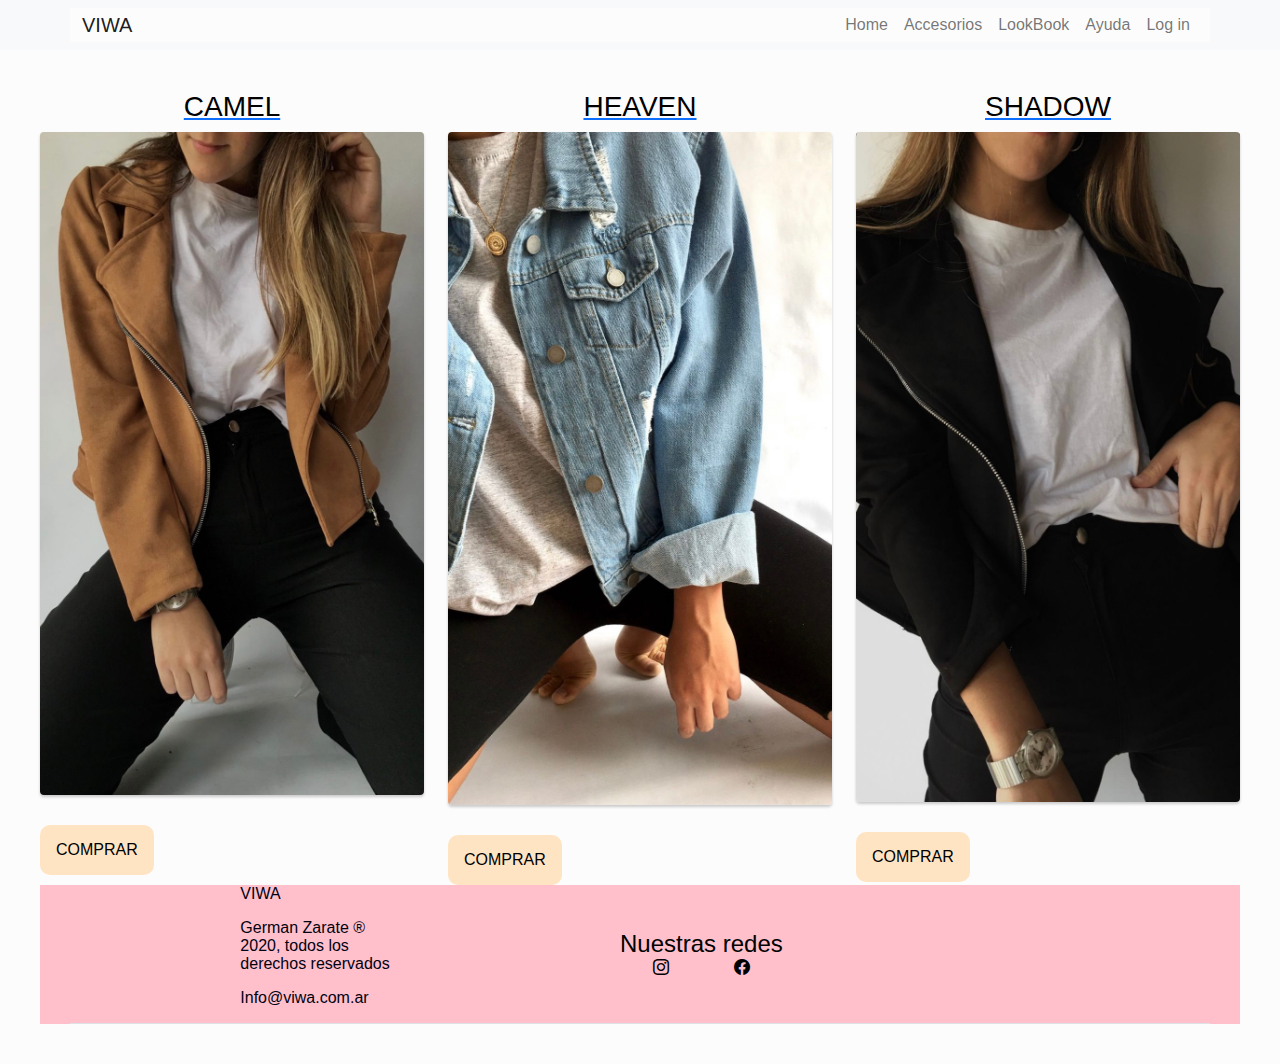
<file: Pages/Abrigos-tabla.html>
<!DOCTYPE html>
<html lang="en">
<head>
    <meta charset="UTF-8">
    <meta http-equiv="X-UA-Compatible" content="IE=edge">
    <meta name="viewport" content="width=device-width, initial-scale=1.0">
    <meta name="description" content=" Los sweters mas abrigas y con mas onda los encontras en viwa">
    
    <meta name="keywords" content="VIWA, abrigo,invierno,mujer.">
    <link rel="stylesheet" href="../css/bootstrap.min.css">
    <link rel="stylesheet" href="https://cdn.jsdelivr.net/npm/bootstrap-icons@1.5.0/font/bootstrap-icons.css">
    <link rel="stylesheet" href="../scss/main.css">
    <title>VIWA |Abrigos</title>
    <link rel="shortcut icon" class="icono" href="../imagenes y video/Logo.ico.JPG">
</head>


  <body>
      <nav class="navbar navbar-expand-lg navbar-light bg-light">
        <div class="container">
          <a class="navbar-brand" >VIWA</a>
          <button class="navbar-toggler" type="button" data-toggle="collapse" data-target="#navbarNav" aria-controls="navbarNav" aria-expanded="false" aria-label="Toggle navigation">
            <span class="navbar-toggler-icon"></span>
          </button>
          <div class="collapse navbar-collapse" id="navbarNav">
            <ul class="navbar-nav justify-content-end w-100">
              <li class="nav-item active">
                <a class="nav-link" href="../index.html">Home <span class="sr-only"></span></a>
              </li>
              <li class="nav-item">
                <a class="nav-link" href="./Accesorios.html">Accesorios</a>
              </li>
              <li class="nav-item">
                <a class="nav-link" href="./lookbook.html">LookBook</a>
              </li>
              <li class="nav-item">
                <a class="nav-link " href="./ayuda.html">Ayuda</a>
              </li>
              <a class="nav-link " href="./usuario.html">Log in</a>
              </li>
            </ul>
          </div>
        </nav>    
    
        <div class="tz-gallery">
   
         <div class="row">
             <div class="col-sm-6 col-md-4">
                 <a class="lightbox">
                    <H3>CAMEL</H3>
                      <img src="../imagenes y video/Abrigos/CAMEL.jpg">
                      <button CLASS="btn_buy">COMPRAR</button>
                  </a>
             </div>
             <div class="col-sm-6 col-md-4">
                 <a class="lightbox" >
                    <H3>HEAVEN</H3>
                     <img src="../imagenes y video/Abrigos/JEAN HEAVEN.jpg" >
                     <button CLASS="btn_buy">COMPRAR</button>
                 </a>
             </div>
             <div class="col-sm-12 col-md-4">
                 <a class="lightbox" >
                   <H3>SHADOW</H3>
                     <img src="../imagenes y video/Abrigos/SHADOW.jpg">
                     <button CLASS="btn_buy">COMPRAR</button>
                 </a>
             
           
         </div>  
   
     </div>
     <footer class="container-fluid bg-footer">
        <div class="container border-bottom ">
          <div class="row bg-footer justify-content-evenly align-items-center">
            <div class="col-12 col-lg-2 bg-footer">
              <p>VIWA</p>
              <p>German Zarate ® 2020, todos los derechos reservados</p>
              <p>Info@viwa.com.ar</p>
            </div>  
           <div class="col-12 col-lg-5 bg-footer">
             <h4 class="col-12 col-lg-6 d-flex flex-row justify-content-around justify-content-lg-evenly bg-footer">Nuestras redes</h4>
              <div class="col-12 col-lg-6 d-flex flex-row justify-content-around justify-content-lg-evenly bg-footer">
                <i class="bi-instagram"></i>
                <i class="bi-facebook"></i>
                
            </div> 
                  
        </div>              
    </footer>
    <script src="../js/bootstrap.min.js"></script>  
    </body>
</html>
</file>
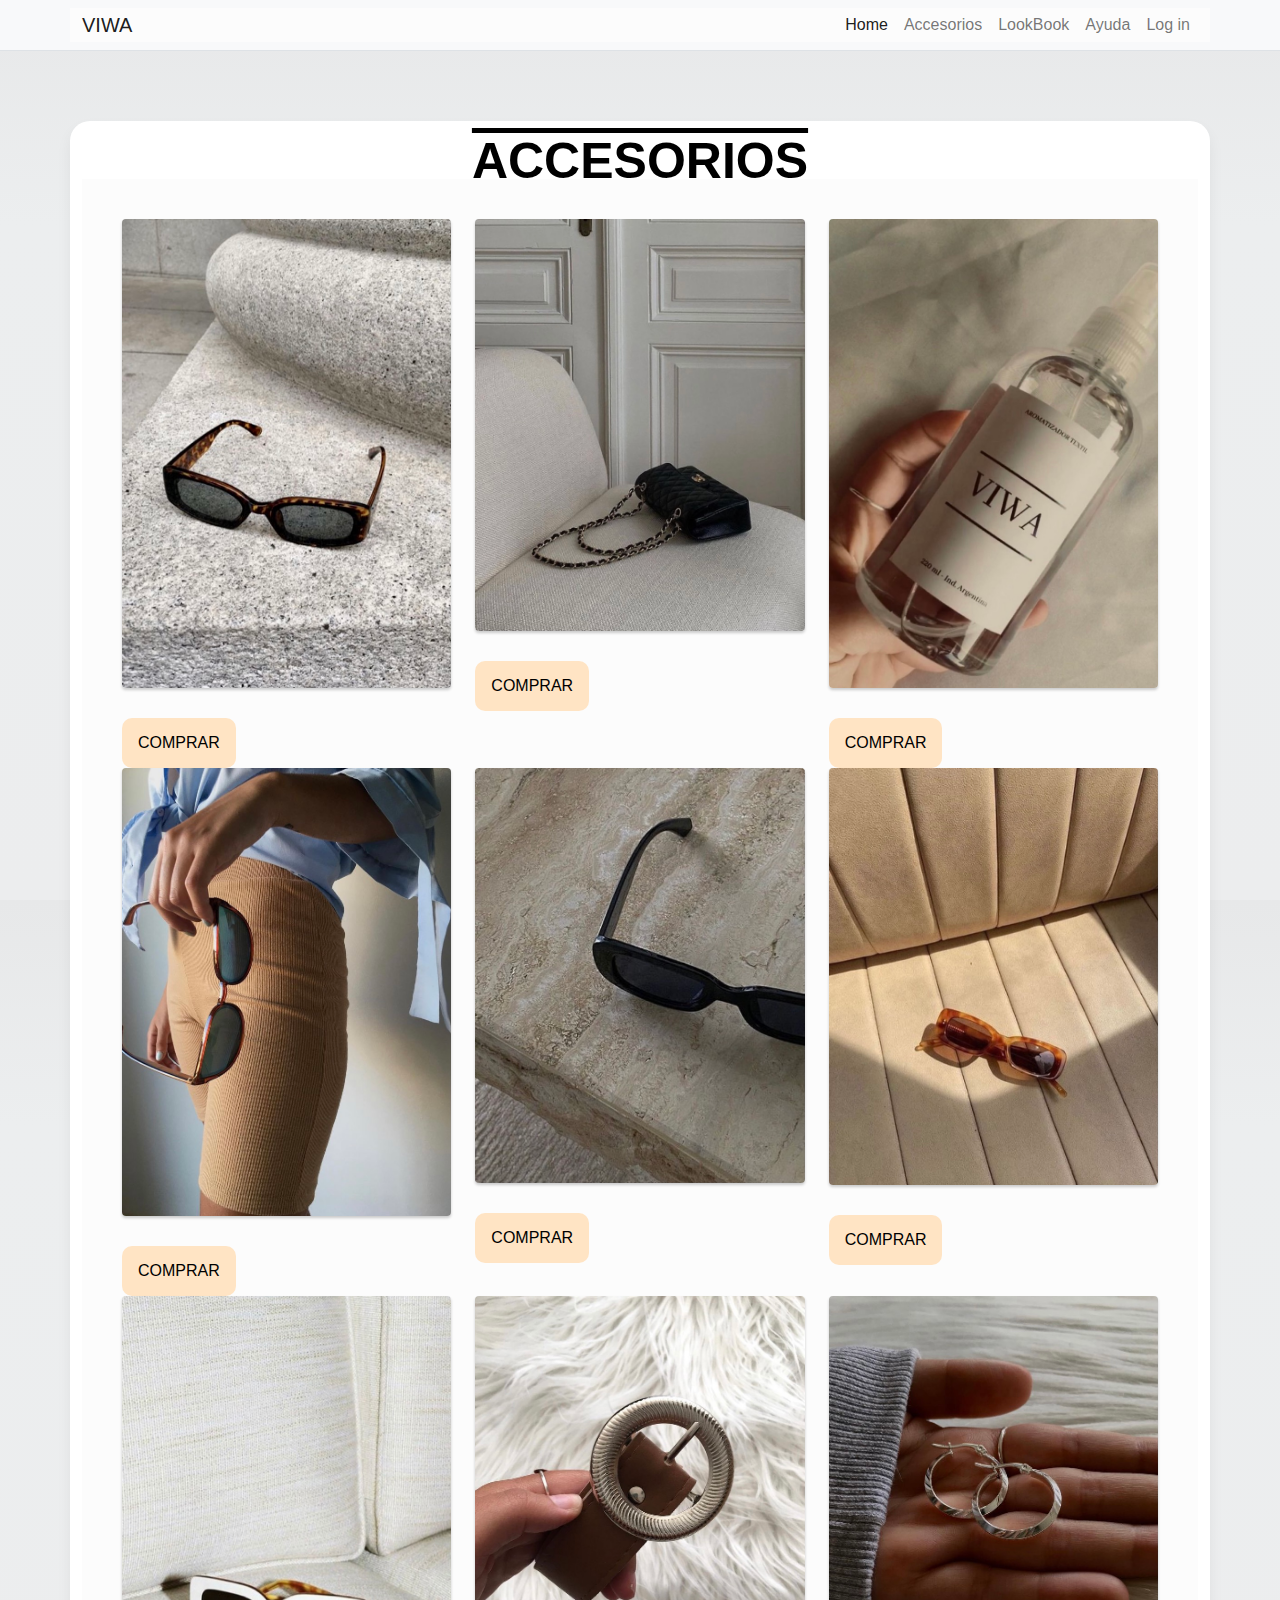
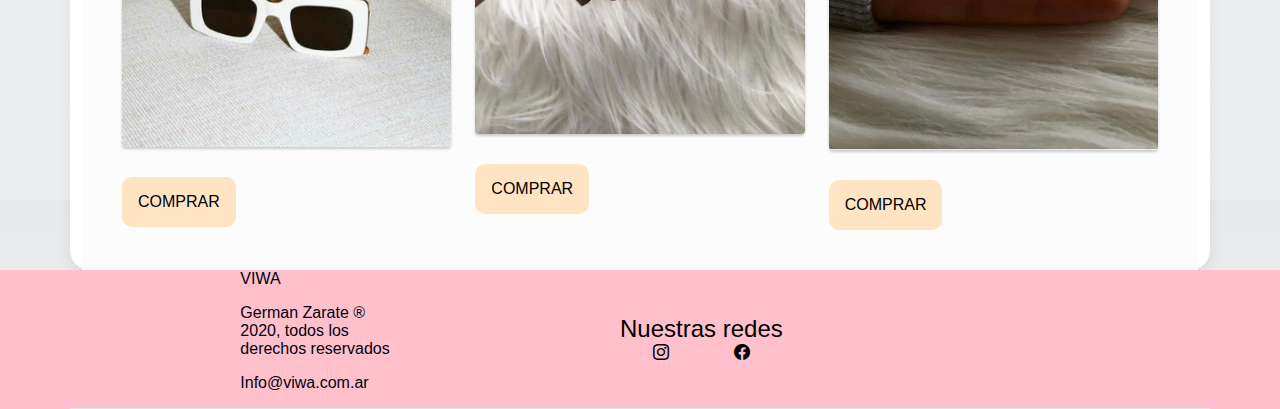
<file: Pages/Accesorios.html>
<!DOCTYPE html>
<html lang="en">
<head>
    
    <meta charset="UTF-8">
    <meta name="description" content="compra nuestra nueva Colecccion - envios a todo el pais ">
    
    <meta name="keywords" content="VIWA, shop, accesorios, mujer, comprar, regalos">

    <link rel="stylesheet" href="../css/bootstrap.min.css">
    <link rel="stylesheet" href="https://cdn.jsdelivr.net/npm/bootstrap-icons@1.5.0/font/bootstrap-icons.css">
    <meta http-equiv="X-UA-Compatible" content="IE=edge">
    <meta name="viewport" content="width=device-width, initial-scale=1.0">
    <link rel="stylesheet" href="../scss/main.css">
    
    <title>VIWA |accesorios</title>
    <link rel="shortcut icon" class="icono" href="../imagenes y video/ico1.png">
</head>
<body>
  <nav class="navbar navbar-expand-lg navbar-light bg-light border-bottom">
    <div class="container">
      <a class="navbar-brand" href="../index.html">VIWA</a>
      <button class="navbar-toggler" type="button" data-bs-toggle="collapse" data-bs-target="#navbarNav" aria-controls="navbarNav" aria-expanded="false" aria-label="Toggle navigation">
        <span class="navbar-toggler-icon"></span>
      </button>
      <div class="collapse navbar-collapse" id="navbarNav">
        <ul class="navbar-nav justify-content-end w-100">
          <li class="nav-item">
            <a class="nav-link active" aria-current="page" href="../index.html">Home</a>
          </li>
          <li class="nav-item">
            <a class="nav-link" href="./Accesorios.html">Accesorios</a>
          </li>
          <li class="nav-item">
            <a class="nav-link" href="./lookbook.html">LookBook</a>
          </li>
          <a class="nav-link" href="./ayuda.html">Ayuda</a>
          </li>
          <a class="nav-link" href="./usuario.html">Log in</a>
          </li>
          
        </ul>
      </div>
    </div>
  </nav>
       
    <body>
      


<div class="container gallery-container">

    <h1>ACCESORIOS</h1>

   
    <div class="tz-gallery">

        <div class="row">
            <div class="col-sm-6 col-md-4">
                <a class="lightbox">
                    <img src="../imagenes y video/Accesorios/IMG-0042.jpg">
                    <button CLASS="btn_buy">COMPRAR</button>
                </a>
            </div>
            <div class="col-sm-6 col-md-4">
                <a class="lightbox" >
                    <img src="../imagenes y video/Accesorios/IMG-0049.jpg" >
                    <button CLASS="btn_buy">COMPRAR</button>
                </a>
            </div>
            <div class="col-sm-12 col-md-4">
                <a class="lightbox" >
                    <img src="../imagenes y video/Accesorios/IMG-0050.jpg">
                    <button CLASS="btn_buy">COMPRAR</button>
                </a>
            </div>
            <div class="col-sm-6 col-md-4">
                <a class="lightbox">
                    <img src="../imagenes y video/Accesorios/IMG-0051.jpg">
                    <button CLASS="btn_buy">COMPRAR</button>
                </a>
            </div>
            <div class="col-sm-6 col-md-4">
                <a class="lightbox" >
                    <img src="../imagenes y video/Accesorios/IMG-0052.jpg" >
                    <button CLASS="btn_buy">COMPRAR</button>
                </a>
            </div>
            <div class="col-sm-6 col-md-4">
                <a class="lightbox">
                    <img src="../imagenes y video/Accesorios/IMG-0053.jpg" >
                    <button CLASS="btn_buy">COMPRAR</button>
                </a>
            </div>
            <div class="col-sm-6 col-md-4">
                <a class="lightbox" >
                    <img src="../imagenes y video/Accesorios/IMG-0054.jpg" >
                    <button CLASS="btn_buy">COMPRAR</button>
                </a>
            </div>
            <div class="col-sm-6 col-md-4">
                <a class="lightbox">
                    <img src="../imagenes y video/Accesorios/IMG-0055.jpg">
                    <button CLASS="btn_buy">COMPRAR</button>
                </a>
            </div>
            <div class="col-sm-6 col-md-4">
                <a class="lightbox">
                    <img src="../imagenes y video/Accesorios/IMG-0056.jpg" >
                    <button CLASS="btn_buy">COMPRAR</button>
                </a>
            </div>
        </div>

    </div>

</div>
      
        <footer class="container-fluid bg-footer">
          <div class="container border-bottom ">
            <div class="row bg-footer justify-content-evenly align-items-center">
              <div class="col-12 col-lg-2 bg-footer">
                <p>VIWA</p>
                <p>German Zarate ® 2020, todos los derechos reservados</p>
                <p>Info@viwa.com.ar</p>
              </div>  
             <div class="col-12 col-lg-5 bg-footer">
               <h4 class="col-12 col-lg-6 d-flex flex-row justify-content-around justify-content-lg-evenly bg-footer">Nuestras redes</h4>
                <div class="col-12 col-lg-6 d-flex flex-row justify-content-around justify-content-lg-evenly bg-footer">
                  <i class="bi-instagram"></i>
                  <i class="bi-facebook"></i>
                  
                </div> 
              <div>     
        </footer>           
        
        
        
        
<script src="../js/bootstrap.min.js"></script>
        </body>
                     
        
</html>
</file>
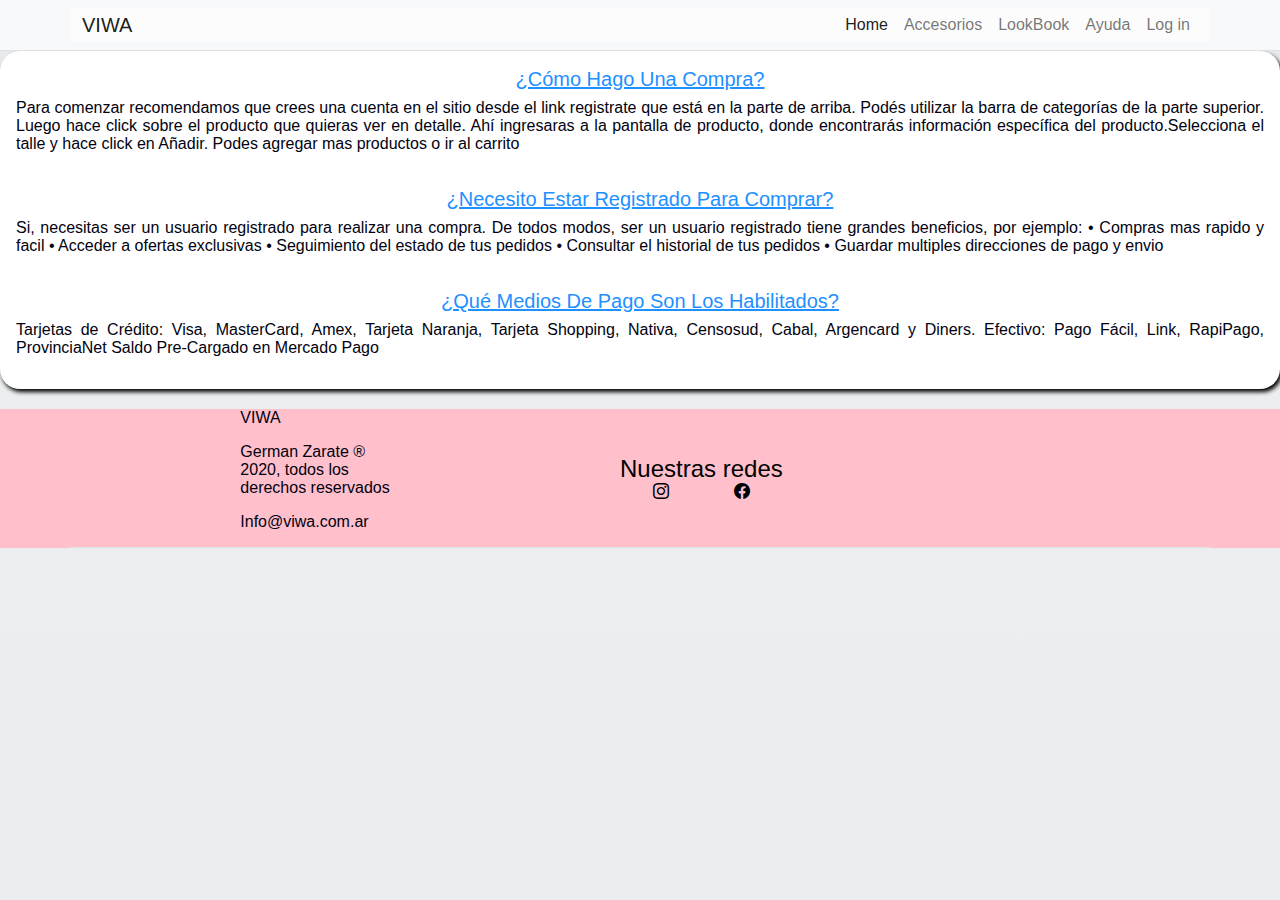
<file: Pages/ayuda.html>
<!DOCTYPE html>
<html lang="en">
    <head>
        <meta charset="UTF-8">    
        <meta http-equiv="X-UA-Compatible" content="IE=edge"> 
        <meta name="description" content="Conoce nuestros medios de pagos, envios y cuotas sin interes">
      
      <meta name="keywords" content="VIWA, shop, mercadopago,ayuda,compras.">
      
      
      
        
        
        <meta name="viewport" content="width=device-width, initial-scale=1.0">
        <link rel="stylesheet" href="../css/bootstrap.min.css">
        <link rel="stylesheet" href="https://cdn.jsdelivr.net/npm/bootstrap-icons@1.5.0/font/bootstrap-icons.css">
        <link rel="stylesheet" href="../scss/main.css" >
         <title>VIWA | AYUDA</title>   
         <link rel="shortcut icon" class="icono" href="../imagenes y video/ico1.png">
    </head>
    

<body>
  <nav class="navbar navbar-expand-lg navbar-light bg-light border-bottom">
    <div class="container">
      <a class="navbar-brand" href="../index.html">VIWA</a>
      <button class="navbar-toggler" type="button" data-bs-toggle="collapse" data-bs-target="#navbarNav" aria-controls="navbarNav" aria-expanded="false" aria-label="Toggle navigation">
        <span class="navbar-toggler-icon"></span>
      </button>
      <div class="collapse navbar-collapse" id="navbarNav">
        <ul class="navbar-nav justify-content-end w-100">
          <li class="nav-item">
            <a class="nav-link active" aria-current="page" href="../index.html">Home</a>
          </li>
          <li class="nav-item">
            <a class="nav-link" href="./Accesorios.html">Accesorios</a>
          </li>
          <li class="nav-item">
            <a class="nav-link" href="./lookbook.html">LookBook</a>
          </li>
          <a class="nav-link" href="./ayuda.html">Ayuda</a>
          </li>
          <a class="nav-link" href="./usuario.html">Log in</a>
          </li>
          
          
        </ul>
      </div>
    </div>
  </nav>
  <div class="form_ayuda">
    <h2 class="Body__titulo">¿Cómo Hago Una Compra?</h2>
    <p class="body__p">Para comenzar recomendamos que crees una cuenta en el sitio desde el link registrate que está en la parte de arriba. Podés utilizar la barra de categorías de la parte superior. Luego hace click sobre el producto que quieras ver en detalle. Ahí ingresaras a la pantalla de producto, donde encontrarás información específica del producto.Selecciona el talle y hace click en Añadir. Podes agregar mas productos o ir al carrito</p>
    <br>
    <h2 class="Body__titulo">¿Necesito Estar Registrado Para Comprar?</h2>
    <p class="body__p">Si, necesitas ser un usuario registrado para realizar una compra. De todos modos, ser un usuario registrado tiene grandes beneficios, por ejemplo:
        •	Compras mas rapido y facil
        •	Acceder a ofertas exclusivas
        •	Seguimiento del estado de tus pedidos
        •	Consultar el historial de tus pedidos
        •	Guardar multiples direcciones de pago y envio
        </p>
    <br>
    <h2 class="Body__titulo">¿Qué Medios De Pago Son Los Habilitados?</h2>    
    <p class="body__p">Tarjetas de Crédito: Visa, MasterCard, Amex, Tarjeta Naranja, Tarjeta Shopping, Nativa, Censosud, Cabal, Argencard y Diners.
        Efectivo: Pago Fácil, Link, RapiPago, ProvinciaNet
        Saldo Pre-Cargado en Mercado Pago</p>


    </div>      
        <footer class="container-fluid bg-footer ">
          <div class="container border-bottom ">
            <div class="row bg-footer justify-content-evenly align-items-center">
              <div class="col-12 col-lg-2 bg-footer">
                <p>VIWA</p>
                <p>German Zarate ® 2020, todos los derechos reservados</p>
                <p>Info@viwa.com.ar</p>
              </div>  
             <div class="col-12 col-lg-5 bg-footer">
               <h4 class="col-12 col-lg-6 d-flex flex-row justify-content-around justify-content-lg-evenly bg-footer">Nuestras redes</h4>
                <div class="col-12 col-lg-6 d-flex flex-row justify-content-around justify-content-lg-evenly bg-footer">
                  <i class="bi-instagram"></i>
                  <i class="bi-facebook"></i>
                  
                </div> 
              <div>     
        </footer>   
   <script src="../js/bootstrap.min.js"></script>     
</body>
       
</html>
</file>
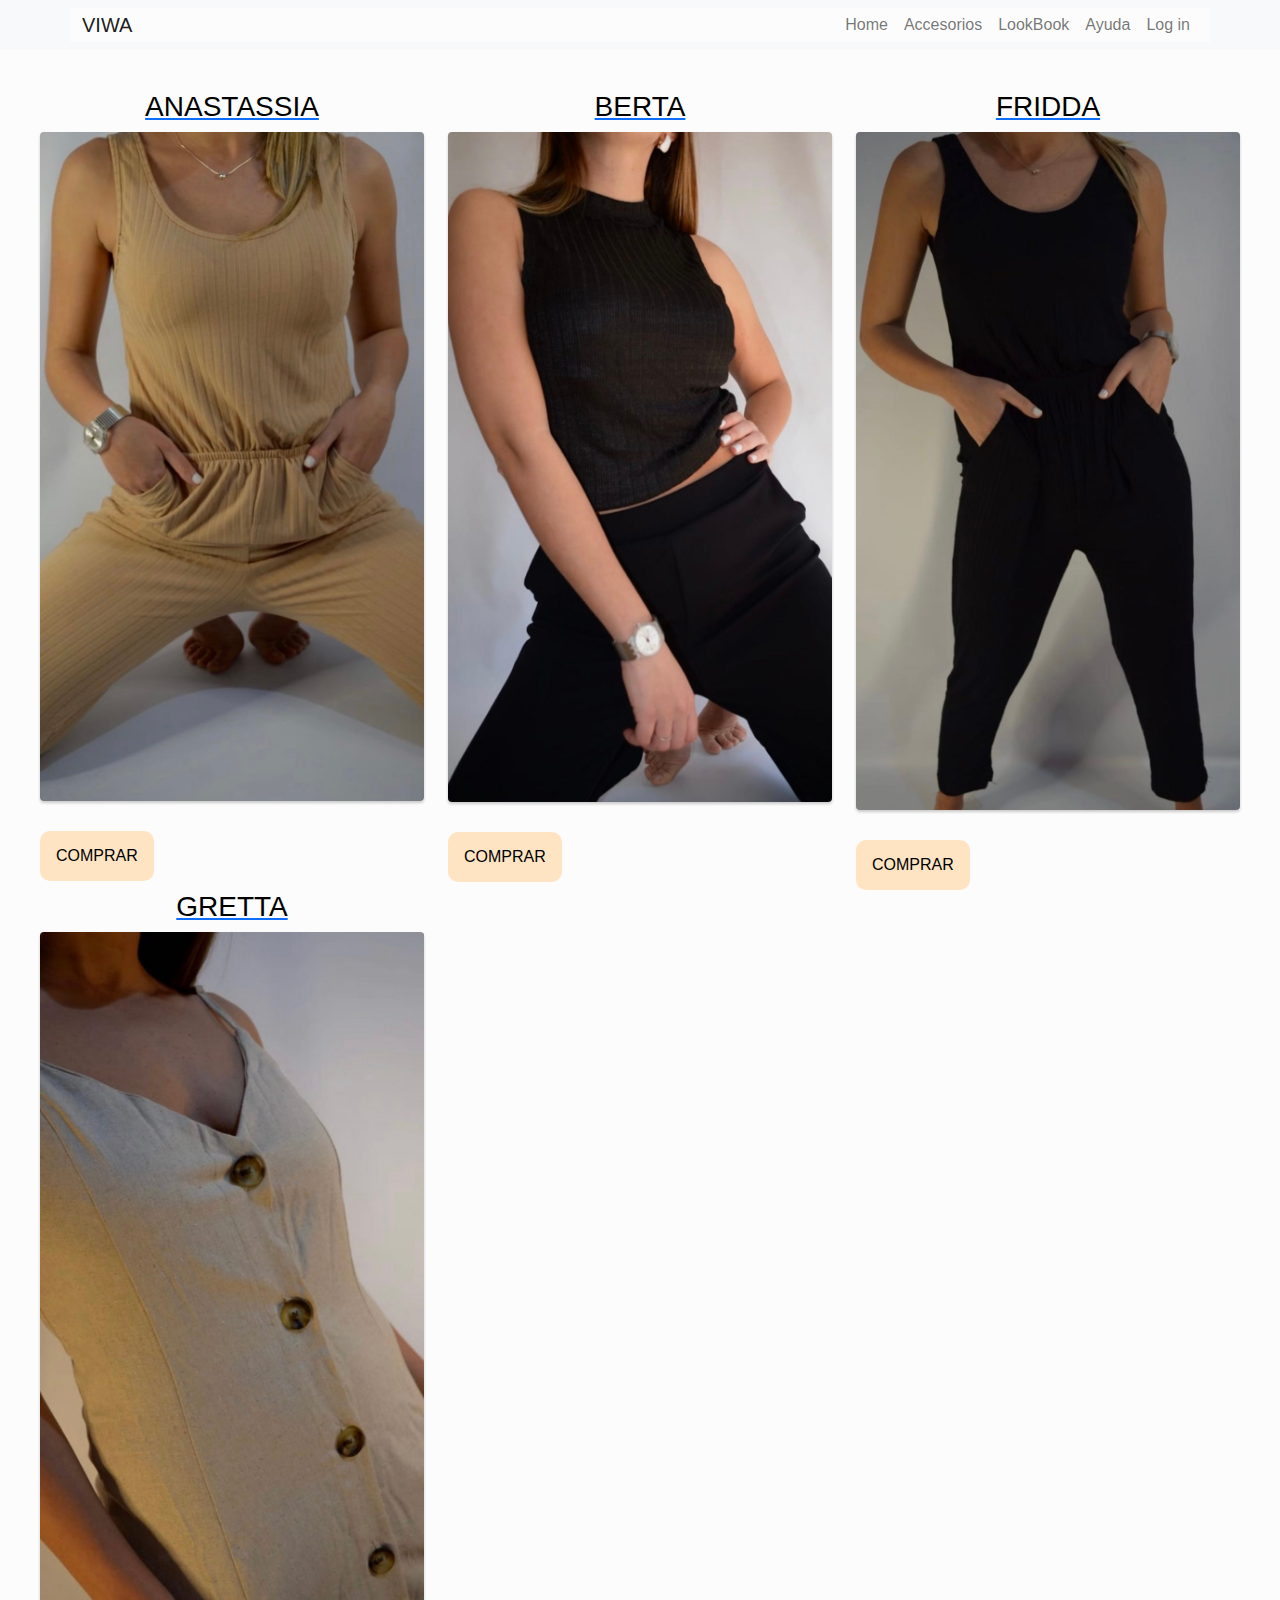
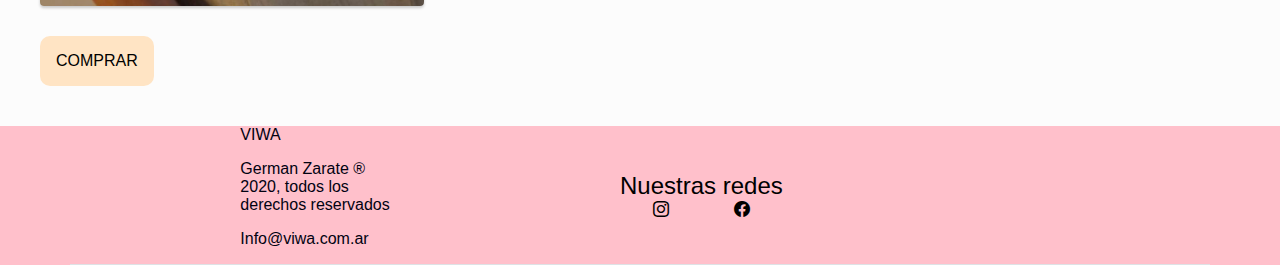
<file: Pages/bodys-tabla.html>
<!DOCTYPE html>
<html lang="en">
<head>
    <meta charset="UTF-8">
    <meta http-equiv="X-UA-Compatible" content="IE=edge">
    <meta name="viewport" content="width=device-width, initial-scale=1.0">
    <meta name="description" content=" Los sweters mas abrigas y con mas onda los encontras en viwa">
    
    <meta name="keywords" content="VIWA, abrigo,invierno,mujer.">
    <link rel="stylesheet" href="../css/bootstrap.min.css">
    <link rel="stylesheet" href="https://cdn.jsdelivr.net/npm/bootstrap-icons@1.5.0/font/bootstrap-icons.css">
    <link rel="stylesheet" href="../scss/main.css">
    <title>VIWA |Accesorios</title>
    <link rel="shortcut icon" class="icono" href="../imagenes y video/ico1.png">
</head>

<body>
  <nav class="navbar navbar-expand-lg navbar-light bg-light">
    <div class="container">
      <a class="navbar-brand" >VIWA</a>
      <button class="navbar-toggler" type="button" data-toggle="collapse" data-target="#navbarNav" aria-controls="navbarNav" aria-expanded="false" aria-label="Toggle navigation">
        <span class="navbar-toggler-icon"></span>
      </button>
      <div class="collapse navbar-collapse" id="navbarNav">
        <ul class="navbar-nav justify-content-end w-100">
          <li class="nav-item active">
            <a class="nav-link" href="../index.html">Home <span class="sr-only"></span></a>
          </li>
          <li class="nav-item">
            <a class="nav-link" href="./Accesorios.html">Accesorios</a>
          </li>
          <li class="nav-item">
            <a class="nav-link" href="./lookbook.html">LookBook</a>
          </li>
          <li class="nav-item">
            <a class="nav-link " href="./ayuda.html">Ayuda</a>
          </li>
          <a class="nav-link " href="./usuario.html">Log in</a>
          
          </li>
        </ul>
      </div>
    </nav>

    
        <div class="tz-gallery">
   
         <div class="row">
             <div class="col-sm-6 col-md-4">
                 <a class="lightbox">
                    <H3>ANASTASSIA</H3>
                     <img src="../imagenes y video/Body/ANASTASSIA.jpg">
                     <button CLASS="btn_buy">COMPRAR</button>
                 </a>
             </div>
             <div class="col-sm-6 col-md-4">
                 <a class="lightbox" >
                   <H3>BERTA</H3>
                     <img src="../imagenes y video/Body/berta.jpg" >
                     <button CLASS="btn_buy">COMPRAR</button>
                 </a>
             </div>
             <div class="col-sm-12 col-md-4">
                 <a class="lightbox" >
                    <H3>FRIDDA</H3>
                     <img src="../imagenes y video/Body/FRIDDA.jpg">
                     <button CLASS="btn_buy">COMPRAR</button>
                 </a>
             </div>
             <div class="col-sm-6 col-md-4">
                 <a class="lightbox">
                   <H3>GRETTA</H3>
                     <img src="../imagenes y video/Body/GRETTA.jpg">
                     <button CLASS="btn_buy">COMPRAR</button>
                 </a>
             </div>
             
           
           
           
         </div>  
   
     </div>
        <footer class="container-fluid bg-footer">
         <div class="container border-bottom ">
           <div class="row bg-footer justify-content-evenly align-items-center">
             <div class="col-12 col-lg-2 bg-footer">
               <p>VIWA</p>
               <p>German Zarate ® 2020, todos los derechos reservados</p>
               <p>Info@viwa.com.ar</p>
             </div>  
            <div class="col-12 col-lg-5 bg-footer">
              <h4 class="col-12 col-lg-6 d-flex flex-row justify-content-around justify-content-lg-evenly bg-footer">Nuestras redes</h4>
               <div class="col-12 col-lg-6 d-flex flex-row justify-content-around justify-content-lg-evenly bg-footer">
                 <i class="bi-instagram"></i>
                 <i class="bi-facebook"></i>
                 
               </div> 
             <div>     
       </footer>           
            
     <script src="../js/bootstrap.min.js"></script>
   </body>
   </html>
</file>
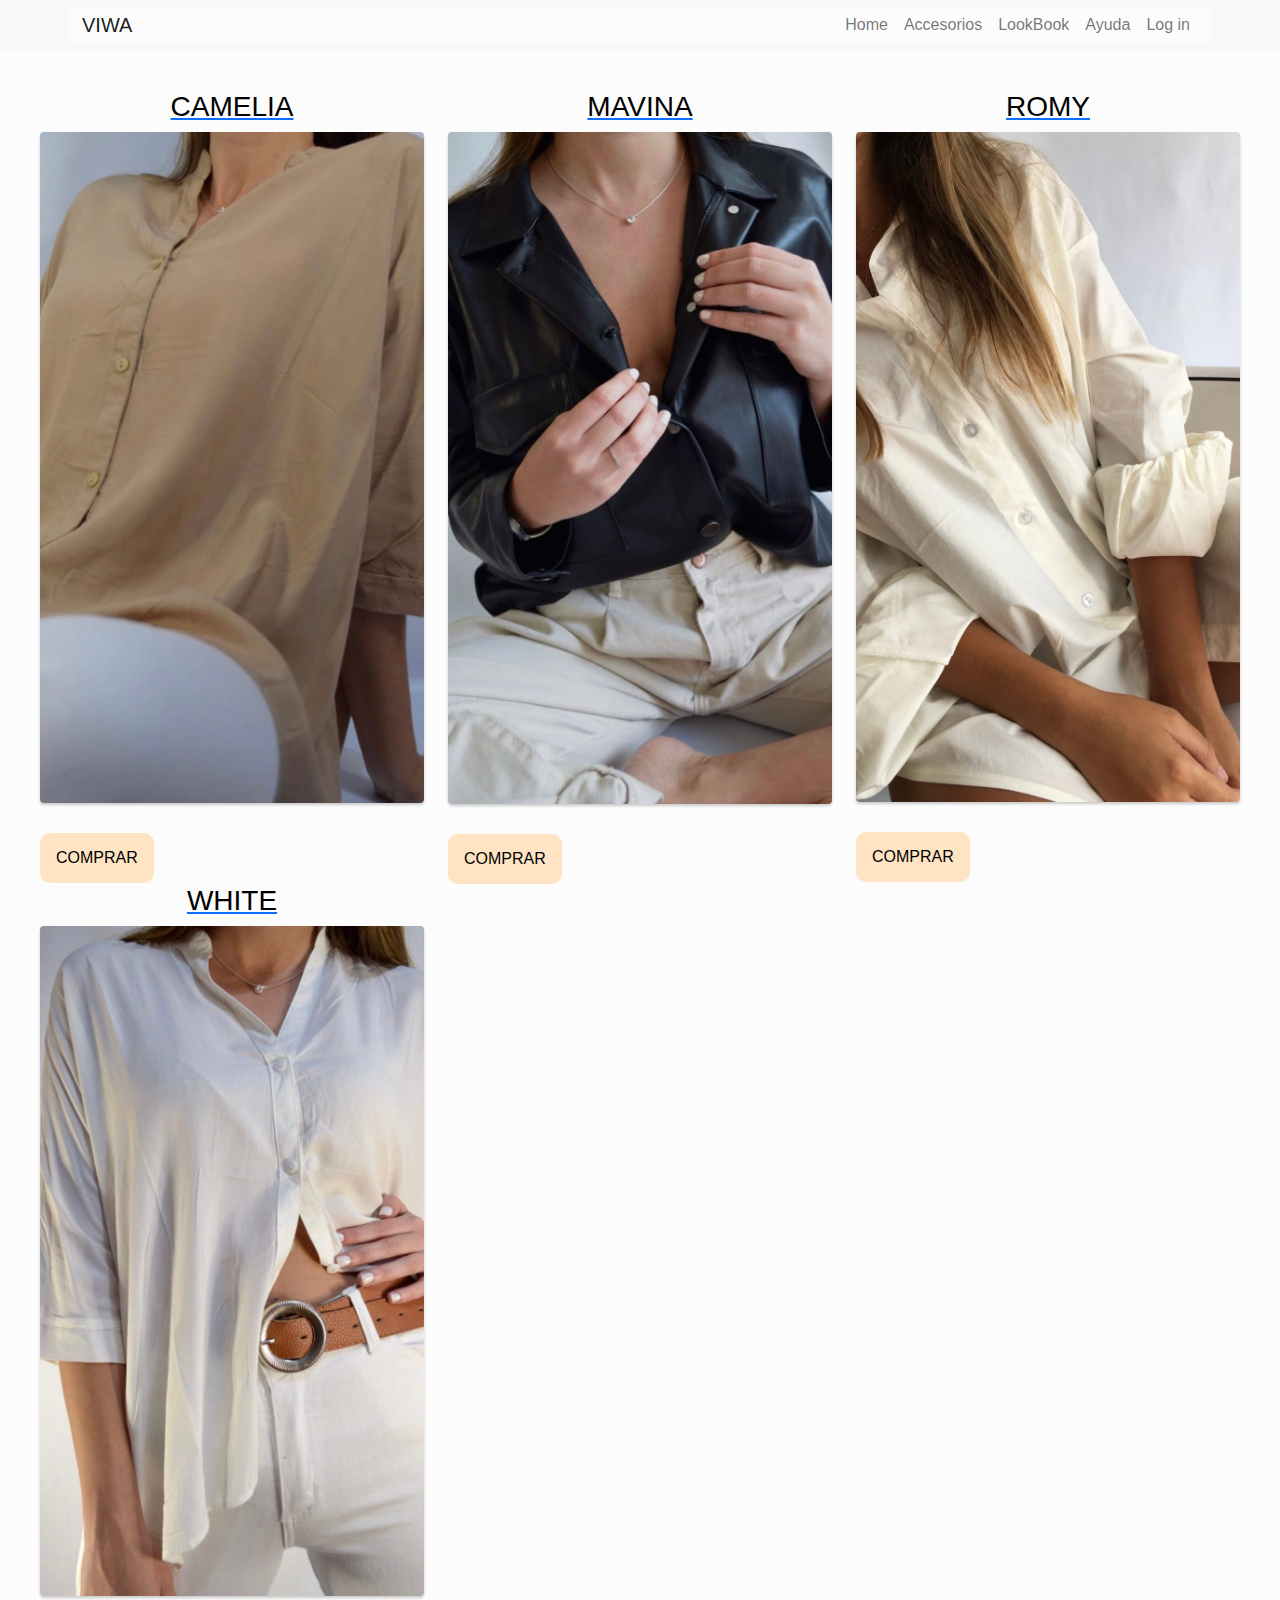
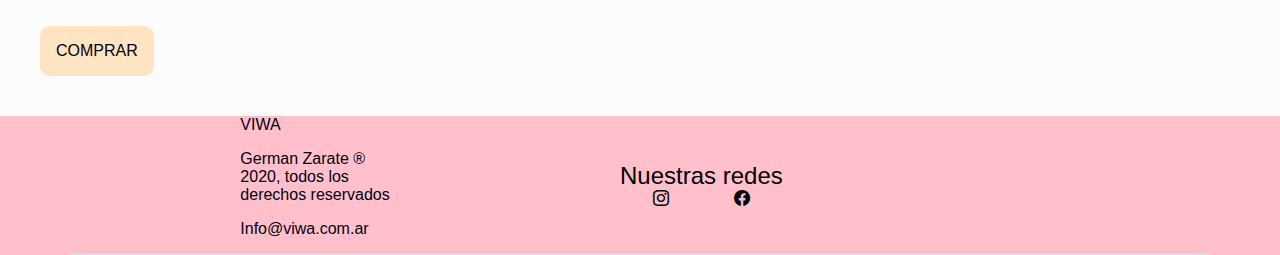
<file: Pages/camisas-tabla.html>
<!DOCTYPE html>
<html lang="en">
<head>
    <meta charset="UTF-8">
    <meta http-equiv="X-UA-Compatible" content="IE=edge">
    <meta name="viewport" content="width=device-width, initial-scale=1.0">
    <meta name="description" content=" Los sweters mas abrigas y con mas onda los encontras en viwa">
    
    <meta name="keywords" content="VIWA, abrigo,invierno,mujer.">
    <link rel="stylesheet" href="../css/bootstrap.min.css">
    <link rel="stylesheet" href="https://cdn.jsdelivr.net/npm/bootstrap-icons@1.5.0/font/bootstrap-icons.css">
    <link rel="stylesheet" href="../scss/main.css">
    <title>VIWA |Camisas</title>
    <link rel="shortcut icon" class="icono" href="../imagenes y video/ico1.png">
</head>

<body>
  <nav class="navbar navbar-expand-lg navbar-light bg-light">
    <div class="container">
      <a class="navbar-brand" >VIWA</a>
      <button class="navbar-toggler" type="button" data-toggle="collapse" data-target="#navbarNav" aria-controls="navbarNav" aria-expanded="false" aria-label="Toggle navigation">
        <span class="navbar-toggler-icon"></span>
      </button>
      <div class="collapse navbar-collapse" id="navbarNav">
        <ul class="navbar-nav justify-content-end w-100">
          <li class="nav-item active">
            <a class="nav-link" href="../index.html">Home <span class="sr-only"></span></a>
          </li>
          <li class="nav-item">
            <a class="nav-link" href="./Accesorios.html">Accesorios</a>
          </li>
          <li class="nav-item">
            <a class="nav-link" href="./lookbook.html">LookBook</a>
          </li>
          <li class="nav-item">
            <a class="nav-link " href="./ayuda.html">Ayuda</a>
          </li>
          <a class="nav-link " href="./usuario.html">Log in</a>
          
          </li>
        </ul>
      </div>
    </nav>

    
        <div class="tz-gallery">
   
         <div class="row">
             <div class="col-sm-6 col-md-4">
                 <a class="lightbox">
                   <H3>CAMELIA</H3>
                     <img src="../imagenes y video/Camisas/CAMELIA.jpg">
                     <button CLASS="btn_buy">COMPRAR</button>
                 </a>
             </div>
             <div class="col-sm-6 col-md-4">
                 <a class="lightbox" >
                    <h3>MAVINA</h3>
                     <img src="../imagenes y video/Camisas/MAVINA.jpg" >
                     <button CLASS="btn_buy">COMPRAR</button>
                 </a>
             </div>
             <div class="col-sm-12 col-md-4">
                 <a class="lightbox" >
                   <H3>ROMY</H3>
                     <img src="../imagenes y video/Camisas/ROMY.jpg">
                     <button CLASS="btn_buy">COMPRAR</button>
                 </a>
             </div>
             <div class="col-sm-6 col-md-4">
                 <a class="lightbox">
                    <h3>WHITE</h3>
                     <img src="../imagenes y video/Camisas/WHITE.jpg">
                     <button CLASS="btn_buy">COMPRAR</button>
                 </a>
             </div>
             
         </div>  
   
     </div>    
     <footer class="container-fluid bg-footer">
        <div class="container border-bottom ">
          <div class="row bg-footer justify-content-evenly align-items-center">
            <div class="col-12 col-lg-2 bg-footer">
              <p>VIWA</p>
              <p>German Zarate ® 2020, todos los derechos reservados</p>
              <p>Info@viwa.com.ar</p>
            </div>  
           <div class="col-12 col-lg-5 bg-footer">
             <h4 class="col-12 col-lg-6 d-flex flex-row justify-content-around justify-content-lg-evenly bg-footer">Nuestras redes</h4>
              <div class="col-12 col-lg-6 d-flex flex-row justify-content-around justify-content-lg-evenly bg-footer">
                <i class="bi-instagram"></i>
                <i class="bi-facebook"></i>
                
              </div> 
            <div>     
      </footer>           
           
    <script src="../js/bootstrap.min.js"></script>
  </body>
  </html>
</file>
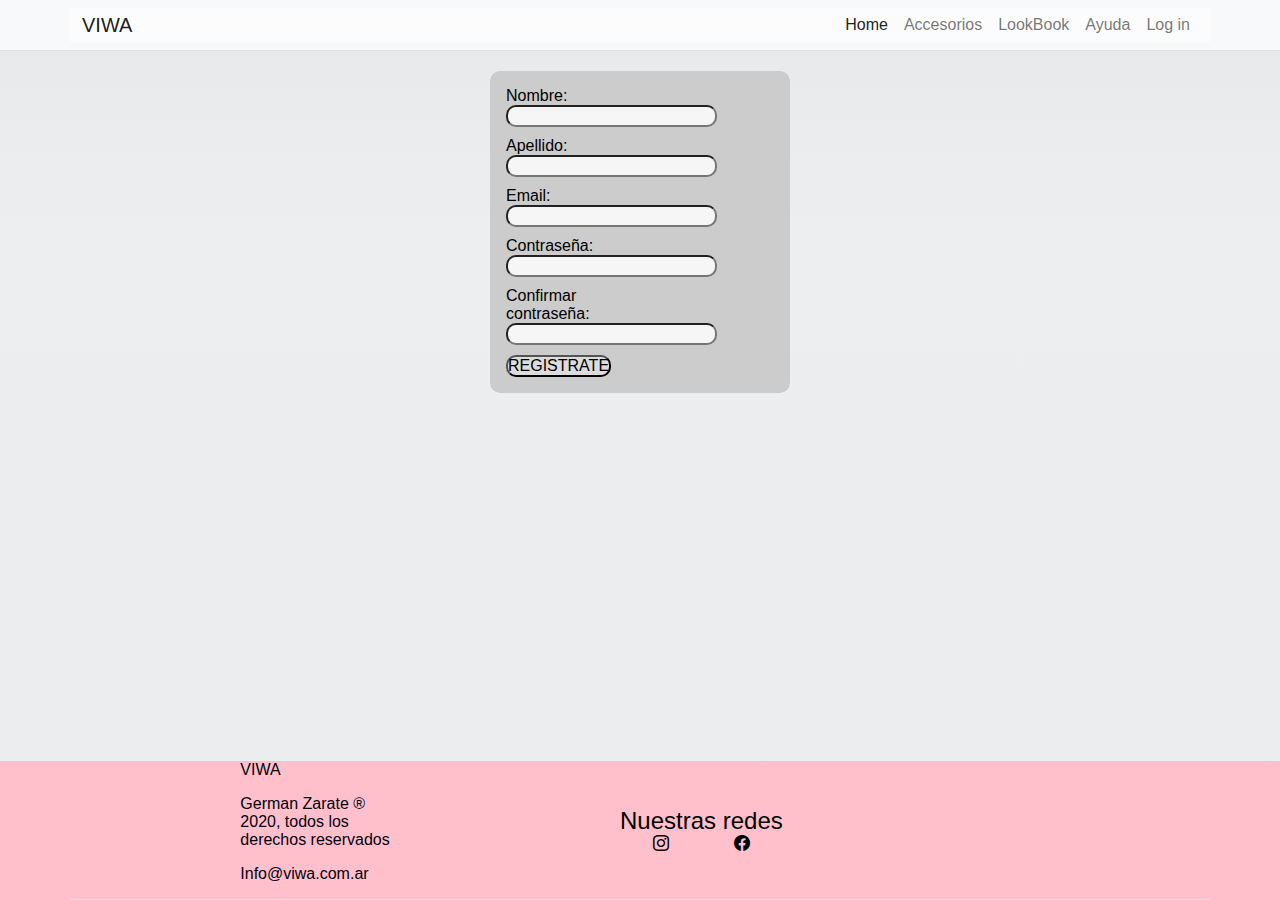
<file: Pages/form.html>
<!DOCTYPE html>
<html lang="en">
<head> 
  <meta name="description" content="Registrate y recibi todas nuestras novedades.">
      
  <meta name="keywords" content="VIWA, registro,cuenta.">
  
  
  
    
    <link rel="stylesheet" href="../css/bootstrap.min.css">
    <link rel="stylesheet" href="https://cdn.jsdelivr.net/npm/bootstrap-icons@1.5.0/font/bootstrap-icons.css">
     <link rel="stylesheet" href="../scss/main.css">
     <title>VIWA | REGISTRARSE</title>    
     <link rel="shortcut icon" class="icono" href="../imagenes y video/ico1.png">
  
</head>
    <body>
        <header>
          <nav class="navbar navbar-expand-lg navbar-light bg-light border-bottom">
            <div class="container">
              <a class="navbar-brand" href="../index.html">VIWA</a>
              <button class="navbar-toggler" type="button" data-bs-toggle="collapse" data-bs-target="#navbarNav" aria-controls="navbarNav" aria-expanded="false" aria-label="Toggle navigation">
                <span class="navbar-toggler-icon"></span>
              </button>
              <div class="collapse navbar-collapse" id="navbarNav">
                <ul class="navbar-nav justify-content-end w-100">
                  <li class="nav-item">
                    <a class="nav-link active" aria-current="page" href="../index.html">Home</a>
                  </li>
                  <li class="nav-item">
                    <a class="nav-link" href="./Accesorios.html">Accesorios</a>
                  </li>
                  <li class="nav-item">
                    <a class="nav-link" href="./lookbook.html">LookBook</a>
                  </li>
                  <a class="nav-link" href="./ayuda.html">Ayuda</a>
                  </li>
                  <a class="nav-link" href="./usuario.html">Log in</a>
                  </li>
                 
                  
                </ul>
              </div>
            </div>
          </nav>
    
            
    
      <form action="ingresar personas" class="contact">
        <label for="nombre">Nombre:</label>
        <input type="text">
        
        <label for="apellido">Apellido:</label>
        <input type="text">
        
        <label for="email">Email:</label>
        <input type="email">
        
        <label for="password">Contraseña:</label>
        <input type="password">
        
        <label for="password">Confirmar contraseña:</label>
        <input type="password">
        
        <button type="submit" class="btn_form">REGISTRATE</button>
      
      </form>  

    </header>
    
  <footer class="container-fluid bg-footer fixed-bottom">
      <div class="container border-bottom ">
        <div class="row bg-footer justify-content-evenly align-items-center">
          <div class="col-12 col-lg-2 bg-footer">
            <p>VIWA</p>
            <p>German Zarate ® 2020, todos los derechos reservados</p>
            <p>Info@viwa.com.ar</p>
          </div>  
         <div class="col-12 col-lg-5 bg-footer">
           <h4 class="col-12 col-lg-6 d-flex flex-row justify-content-around justify-content-lg-evenly bg-footer">Nuestras redes</h4>
            <div class="col-12 col-lg-6 d-flex flex-row justify-content-around justify-content-lg-evenly bg-footer">
              <i class="bi-instagram"></i>
              <i class="bi-facebook"></i>
              
            </div> 
          <div>     
    </footer>      
    <script src="../js/bootstrap.min.js"></script>      
    </body>
       
</html>
</file>
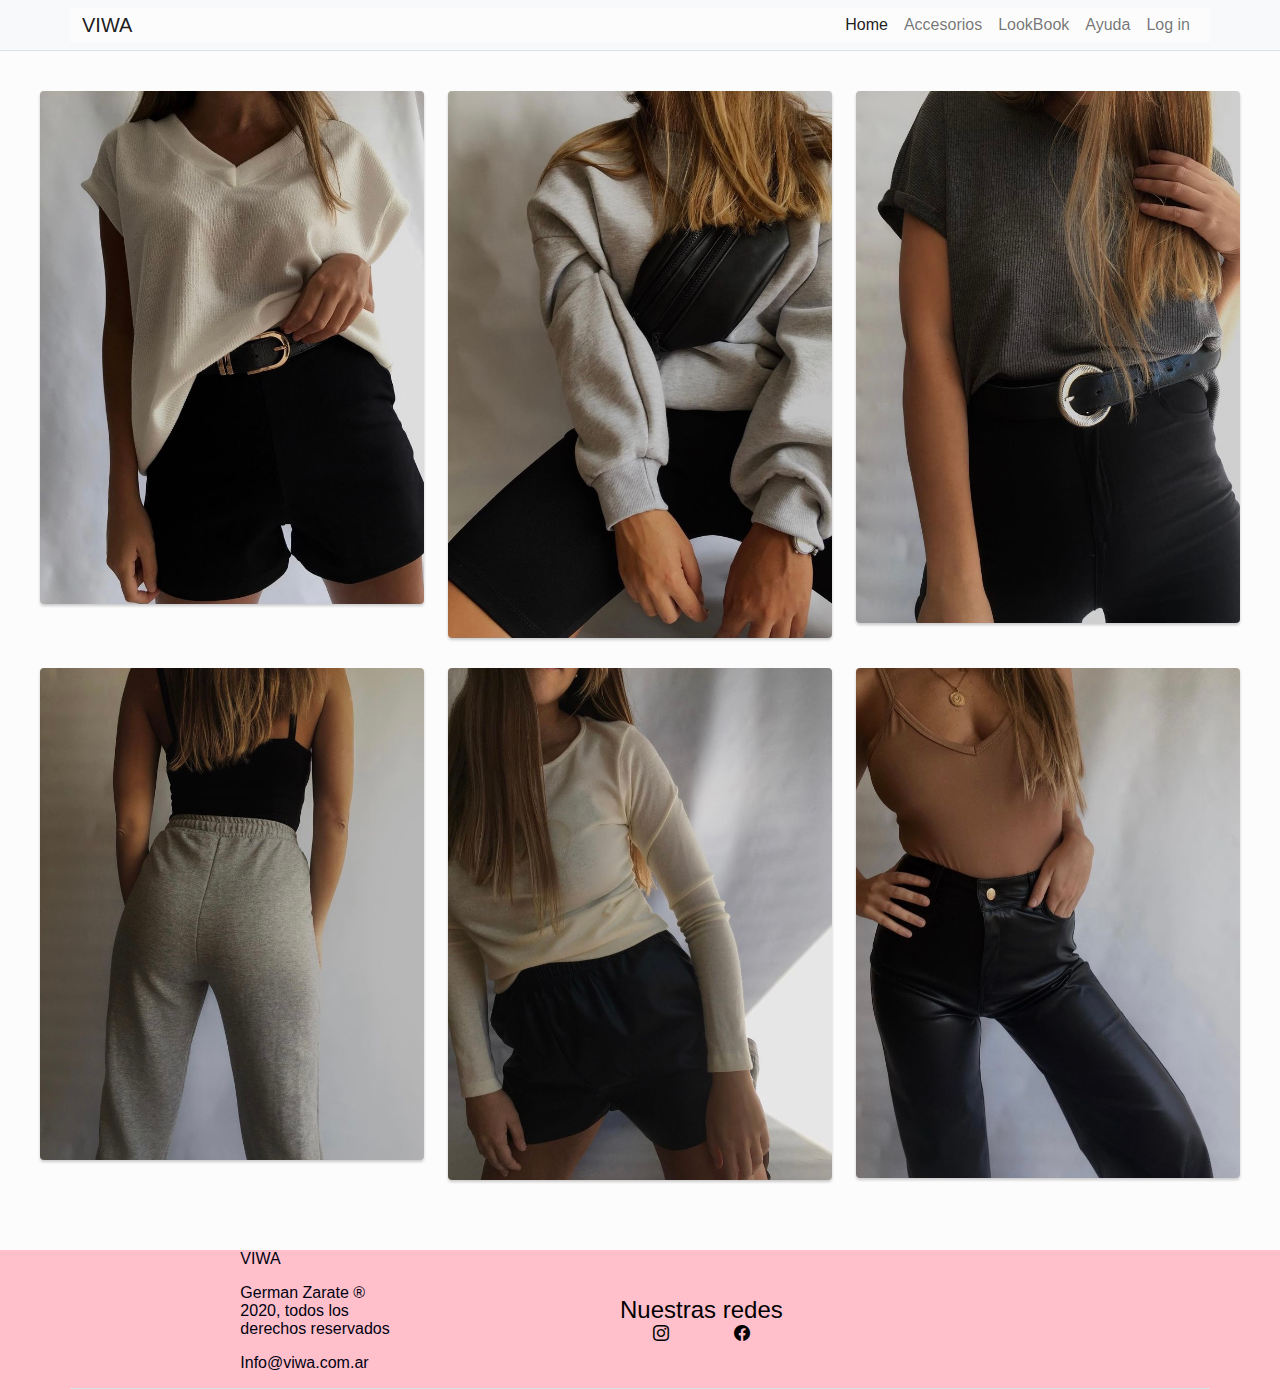
<file: Pages/lookbook.html>
<!DOCTYPE html>
<html lang="en">
<head>
  <meta name="description" content="La ropa con mas onda y canchera te esta esperando">
      
  <meta name="keywords" content="VIWA,looks,mujer,onda">
  
  
  
    
    <meta charset="UTF-8">
    <meta http-equiv="X-UA-Compatible" content="IE=edge">
    <meta name="viewport" content="width=device-width, initial-scale=1.0">
    <link rel="stylesheet" href="../css/bootstrap.min.css">
    <link rel="stylesheet" href="https://cdn.jsdelivr.net/npm/bootstrap-icons@1.5.0/font/bootstrap-icons.css">
    <link rel="stylesheet" href="../scss/main.css">
    <title>VIWA | LOOK</title>
    <link rel="shortcut icon" class="icono" href="../imagenes y video/ico1.png">
</head>
<body>
  <nav class="navbar navbar-expand-lg navbar-light bg-light border-bottom">
    <div class="container">
      <a class="navbar-brand" href="../index.html">VIWA</a>
      <button class="navbar-toggler" type="button" data-bs-toggle="collapse" data-bs-target="#navbarNav" aria-controls="navbarNav" aria-expanded="false" aria-label="Toggle navigation">
        <span class="navbar-toggler-icon"></span>
      </button>
      <div class="collapse navbar-collapse" id="navbarNav">
        <ul class="navbar-nav justify-content-end w-100">
          <li class="nav-item">
            <a class="nav-link active" aria-current="page" href="../index.html">Home</a>
          </li>
          <li class="nav-item">
            <a class="nav-link" href="./Accesorios.html">Accesorios</a>
          </li>
          <li class="nav-item">
            <a class="nav-link" href="./lookbook.html">LookBook</a>
          </li>
          <a class="nav-link" href="./ayuda.html">Ayuda</a>
          </li>
          <a class="nav-link" href="./usuario.html">Log in</a>
          </li>
         
          
        </ul>
      </div>
    </div>
  </nav>
       
   
     <div class="tz-gallery">

      <div class="row">
          <div class="col-sm-6 col-md-4">
              <a class="lightbox">
                  <img src="../imagenes y video/LookBook/IMG-0043.jpg">
              </a>
          </div>
          <div class="col-sm-6 col-md-4">
              <a class="lightbox" >
                  <img src="../imagenes y video/LookBook/IMG-0044.jpg" >
              </a>
          </div>
          <div class="col-sm-12 col-md-4">
              <a class="lightbox" >
                  <img src="../imagenes y video/LookBook/IMG-0045.jpg">
              </a>
          </div>
          <div class="col-sm-6 col-md-4">
              <a class="lightbox">
                  <img src="../imagenes y video/LookBook/IMG-0046.jpg">
              </a>
          </div>
          <div class="col-sm-6 col-md-4">
              <a class="lightbox" >
                  <img src="../imagenes y video/LookBook/IMG-0047.jpg" >
              </a>
          </div>
          <div class="col-sm-6 col-md-4">
              <a class="lightbox">
                  <img src="../imagenes y video/LookBook/IMG-0048.jpg" >
              </a>
          </div>

  </div>

</div>   
     
     
     <footer class="container-fluid bg-footer">
      <div class="container border-bottom ">
        <div class="row bg-footer justify-content-evenly align-items-center">
          <div class="col-12 col-lg-2 bg-footer">
            <p>VIWA</p>
            <p>German Zarate ® 2020, todos los derechos reservados</p>
            <p>Info@viwa.com.ar</p>
          </div>  
         <div class="col-12 col-lg-5 bg-footer">
           <h4 class="col-12 col-lg-6 d-flex flex-row justify-content-around justify-content-lg-evenly bg-footer">Nuestras redes</h4>
            <div class="col-12 col-lg-6 d-flex flex-row justify-content-around justify-content-lg-evenly bg-footer">
              <i class="bi-instagram"></i>
              <i class="bi-facebook"></i>
              
            </div> 
          <div>     
    </footer>      
        <script src="../js/bootstrap.min.js"></script>       
</body>
       
</html>
</file>
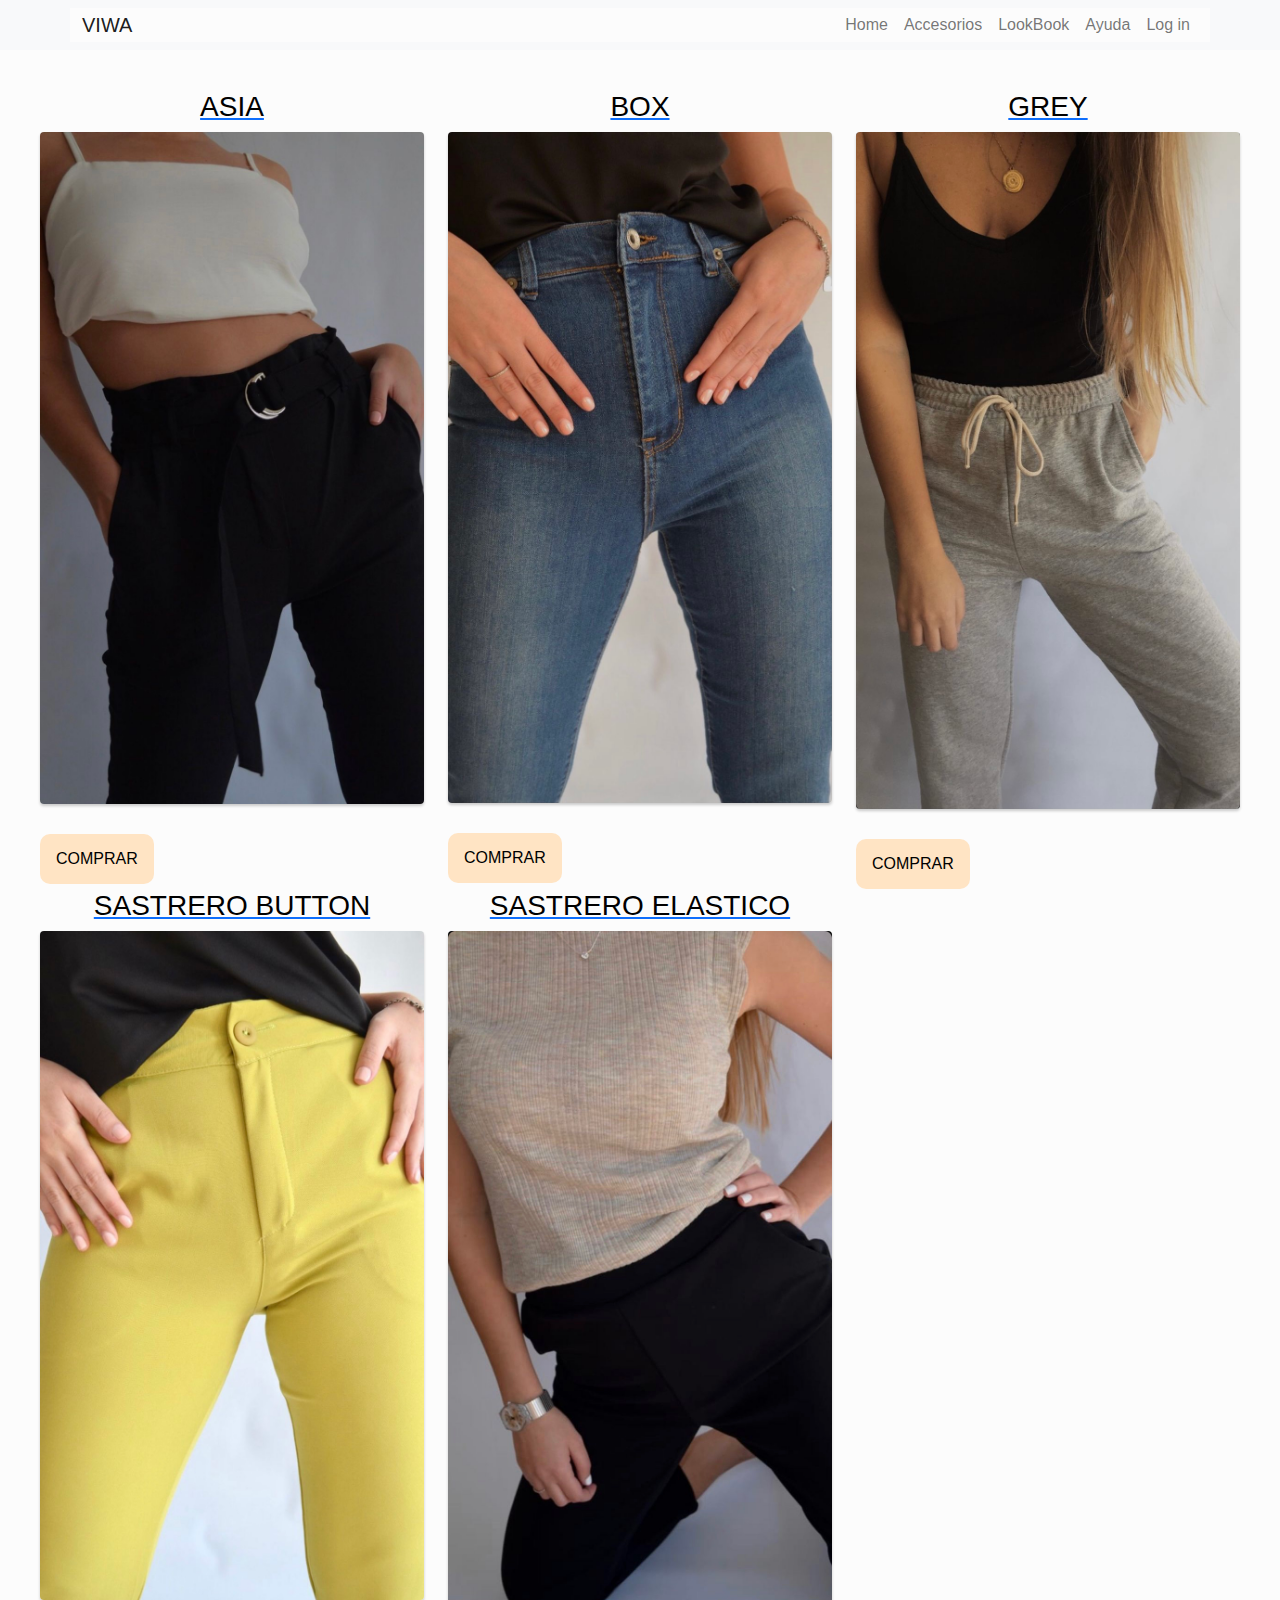
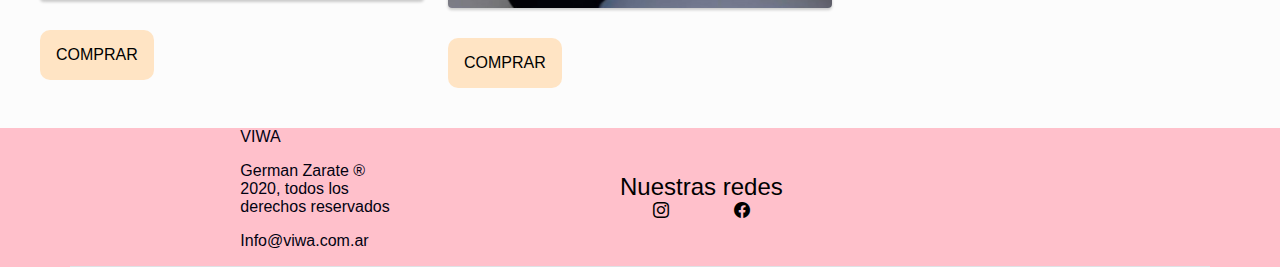
<file: Pages/Pantalones-tabla.html>
<!DOCTYPE html>
<html lang="en">
<head>
    <meta charset="UTF-8">
    <meta http-equiv="X-UA-Compatible" content="IE=edge">
    <meta name="viewport" content="width=device-width, initial-scale=1.0">
    <meta name="description" content="pantalones abrigados y super comodos ">
    
    <meta name="keywords" content="VIWA, pantalones,mujer,calzas,largo,corto.">

    <link rel="stylesheet" href="../css/bootstrap.min.css">
    <link rel="stylesheet" href="https://cdn.jsdelivr.net/npm/bootstrap-icons@1.5.0/font/bootstrap-icons.css">
    <link rel="stylesheet" href="../scss/main.css">
    <title>VIWA | pantalones</title>
    <link rel="shortcut icon" class="icono" href="../imagenes y video/ico1.png">
</head>

<body>
  <nav class="navbar navbar-expand-lg navbar-light bg-light">
    <div class="container">
      <a class="navbar-brand" >VIWA</a>
      <button class="navbar-toggler" type="button" data-toggle="collapse" data-target="#navbarNav" aria-controls="navbarNav" aria-expanded="false" aria-label="Toggle navigation">
        <span class="navbar-toggler-icon"></span>
      </button>
      <div class="collapse navbar-collapse" id="navbarNav">
        <ul class="navbar-nav justify-content-end w-100">
          <li class="nav-item active">
            <a class="nav-link" href="../index.html">Home <span class="sr-only"></span></a>
          </li>
          <li class="nav-item">
            <a class="nav-link" href="./Accesorios.html">Accesorios</a>
          </li>
          <li class="nav-item">
            <a class="nav-link" href="./lookbook.html">LookBook</a>
          </li>
          <li class="nav-item">
            <a class="nav-link " href="./ayuda.html">Ayuda</a>
          </li>
          <a class="nav-link " href="./usuario.html">Log in</a>
          
          </li>
        </ul>
      </div>
    </nav>

            <div class="tz-gallery">

              <div class="row">
                  <div class="col-sm-6 col-md-4">
                      <a class="lightbox">
                        <H3>ASIA</H3>
                          <img src="../imagenes y video/Pantalones/ASIA.jpg">
                          <button CLASS="btn_buy">COMPRAR</button>
                      </a>
                  </div>
                  <div class="col-sm-6 col-md-4">
                      <a class="lightbox" >
                        <H3>BOX</H3>
                          <img src="../imagenes y video/Pantalones/BOX.jpg" >
                          <button CLASS="btn_buy">COMPRAR</button>
                      </a>
                  </div>
                  <div class="col-sm-12 col-md-4">
                      <a class="lightbox" >
                        <H3>GREY</H3>
                          <img src="../imagenes y video/Pantalones/JOGGING GREY.jpg">
                          <button CLASS="btn_buy">COMPRAR</button>
                      </a>
                  </div>
                  <div class="col-sm-6 col-md-4">
                      <a class="lightbox">
                        <H3>SASTRERO BUTTON</H3>
                          <img src="../imagenes y video/Pantalones/SASTRERO BUTTON.jpg">
                          <button CLASS="btn_buy">COMPRAR</button>
                      </a>
                  </div>
                  <div class="col-sm-6 col-md-4">
                      <a class="lightbox" >
                        <H3>SASTRERO ELASTICO</H3>
                          <img src="../imagenes y video/Pantalones/SASTRERO ELASTICO.jpg" >
                          <button CLASS="btn_buy">COMPRAR</button>
                      </a>
                  </div>
                  
                
                
              </div>  
        
          </div>
        
                
        <footer class="container-fluid bg-footer">
          <div class="container border-bottom ">
            <div class="row bg-footer justify-content-evenly align-items-center">
              <div class="col-12 col-lg-2 bg-footer">
                <p>VIWA</p>
                <p>German Zarate ® 2020, todos los derechos reservados</p>
                <p>Info@viwa.com.ar</p>
              </div>  
             <div class="col-12 col-lg-5 bg-footer">
               <h4 class="col-12 col-lg-6 d-flex flex-row justify-content-around justify-content-lg-evenly bg-footer">Nuestras redes</h4>
                <div class="col-12 col-lg-6 d-flex flex-row justify-content-around justify-content-lg-evenly bg-footer">
                  <i class="bi-instagram"></i>
                  <i class="bi-facebook"></i>
                  
                </div> 
              <div>     
        </footer>              
    
 <script src="../js/bootstrap.min.js"></script>  
</body>
</html>
</file>
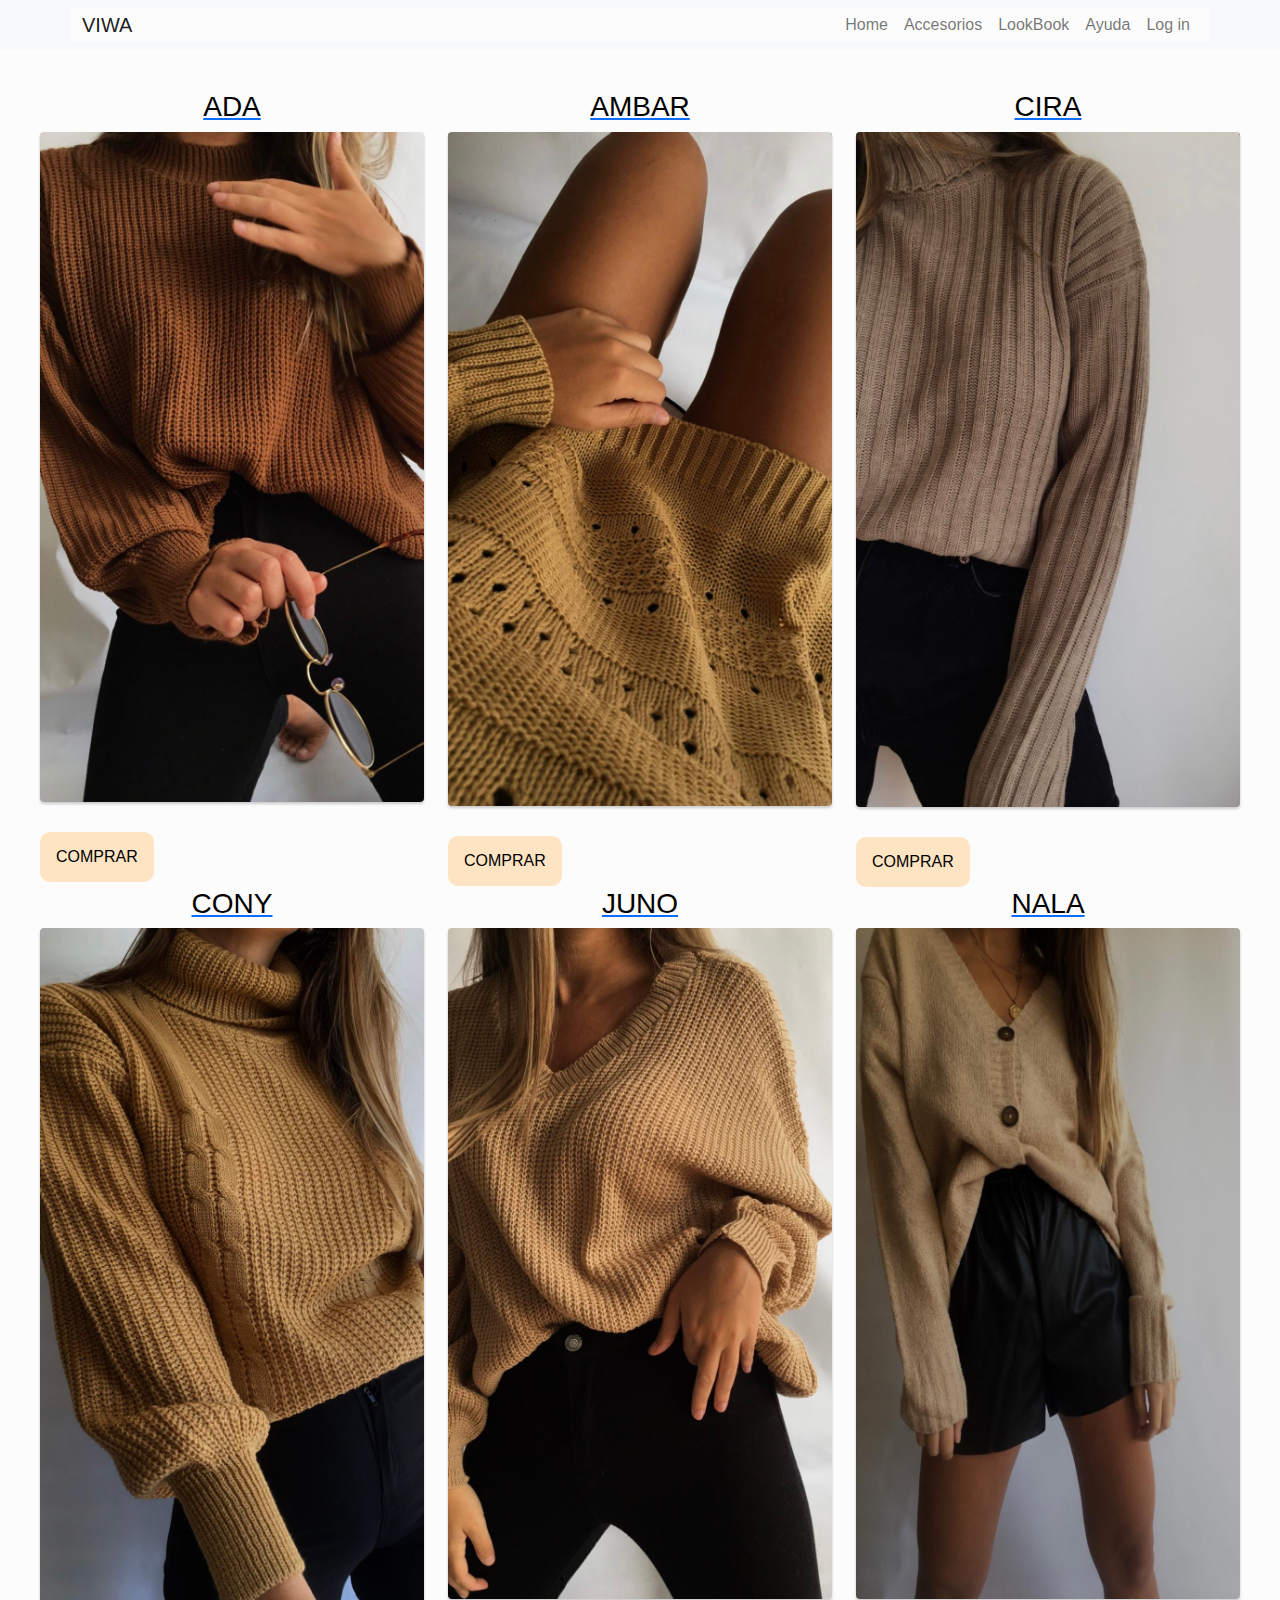
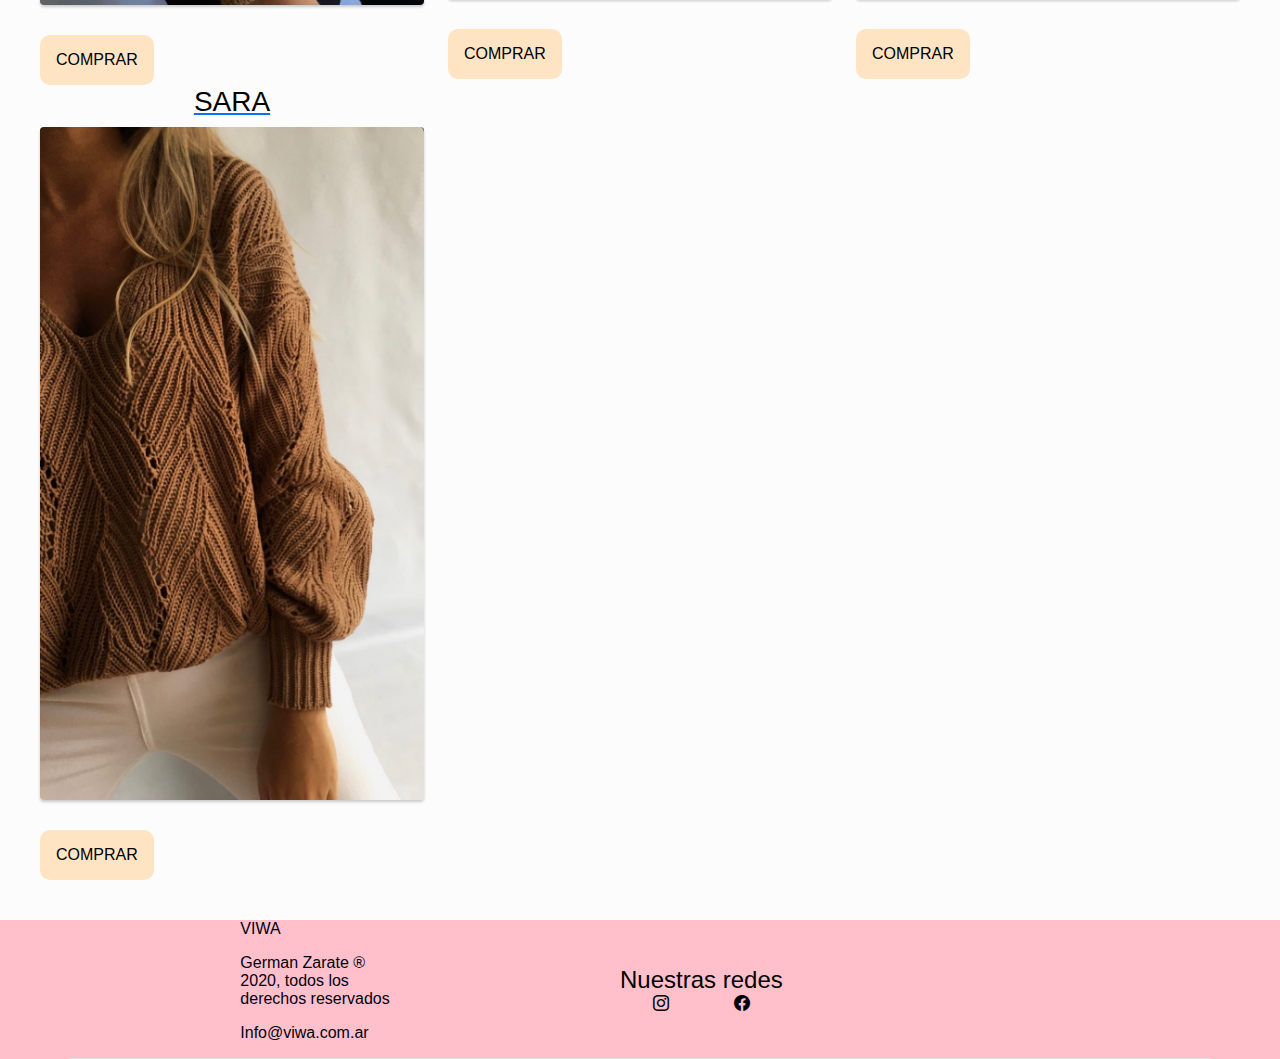
<file: Pages/Sweter-tabla.html>
<!DOCTYPE html>
<html lang="en">
<head>
    <meta charset="UTF-8">
    <meta http-equiv="X-UA-Compatible" content="IE=edge">
    <meta name="viewport" content="width=device-width, initial-scale=1.0">
    <meta name="description" content=" Los sweters mas abrigas y con mas onda los encontras en viwa">
    
    <meta name="keywords" content="VIWA, abrigo,invierno,mujer.">
    <link rel="stylesheet" href="../css/bootstrap.min.css">
    <link rel="stylesheet" href="https://cdn.jsdelivr.net/npm/bootstrap-icons@1.5.0/font/bootstrap-icons.css">
    <link rel="stylesheet" href="../scss/main.css">
    <title>VIWA |Sweters</title>
    <link rel="shortcut icon" class="icono" href="../imagenes y video/ico1.png">
</head>

<body>
  <nav class="navbar navbar-expand-lg navbar-light bg-light">
    <div class="container">
      <a class="navbar-brand" >VIWA</a>
      <button class="navbar-toggler" type="button" data-toggle="collapse" data-target="#navbarNav" aria-controls="navbarNav" aria-expanded="false" aria-label="Toggle navigation">
        <span class="navbar-toggler-icon"></span>
      </button>
      <div class="collapse navbar-collapse" id="navbarNav">
        <ul class="navbar-nav justify-content-end w-100">
          <li class="nav-item active">
            <a class="nav-link" href="../index.html">Home <span class="sr-only"></span></a>
          </li>
          <li class="nav-item">
            <a class="nav-link" href="./Accesorios.html">Accesorios</a>
          </li>
          <li class="nav-item">
            <a class="nav-link" href="./lookbook.html">LookBook</a>
          </li>
          <li class="nav-item">
            <a class="nav-link " href="./ayuda.html">Ayuda</a>
          </li>
          <a class="nav-link " href="./usuario.html">Log in</a>
          
          </li>
        </ul>
      </div>
    </nav>
    
     <div class="tz-gallery">

      <div class="row">
          <div class="col-sm-6 col-md-4"> 
            <a class="lightbox">
              <H3>ADA</H3>   
              
                  <img src="../imagenes y video/Sweter/ada.jpg">
                  <a href="sweters-ada-tabla.html">
                  <button CLASS="btn_buy" a href="./">COMPRAR</button></a>
              </a>   
         
          </div>
          <div class="col-sm-6 col-md-4">
            <a class="lightbox" >
              <H3>AMBAR</H3>
              
                  <img src="../imagenes y video/Sweter/AMBAR.jpg" >
                  <button CLASS="btn_buy">COMPRAR</button>
              </a>
              
          </div>
          <div class="col-sm-12 col-md-4">
              <a class="lightbox" >
                <h3>CIRA</h3>
                  <img src="../imagenes y video/Sweter/cira.jpg">
                  <button CLASS="btn_buy">COMPRAR</button>
              </a>
          </div>
          
        <div class="col-sm-6 col-md-4"> 
          <a class="lightbox">
            <H3>CONY</H3>   
            
                <img src="../imagenes y video/Sweter/cony.jpg">
                <button CLASS="btn_buy">COMPRAR</button>
            </a>   
       
        </div>
        <div class="col-sm-6 col-md-4">
          <a class="lightbox" >
            <H3>JUNO</H3>
            
                <img src="../imagenes y video/Sweter/JUNO.jpg" >
                <button CLASS="btn_buy">COMPRAR</button>
            </a>
            
        </div>
        <div class="col-sm-6 col-md-4">
            <a class="lightbox" >
              <h3>NALA</h3>
                <img src="../nala.jpg">
                <button CLASS="btn_buy">COMPRAR</button>
            </a>
        </div>
        <div class="col-sm-6 col-md-4">
          <a class="lightbox" >
            <h3>SARA</h3>
              <img src="../imagenes y video/Sweter/SWETER SARA.jpg">
              <button CLASS="btn_buy">COMPRAR</button>
          </a>
      </div>
      </div>
          
        
        
        
      </div>  

  </div>
     <footer class="container-fluid bg-footer">
      <div class="container border-bottom ">
        <div class="row bg-footer justify-content-evenly align-items-center">
          <div class="col-12 col-lg-2 bg-footer">
            <p>VIWA</p>
            <p>German Zarate ® 2020, todos los derechos reservados</p>
            <p>Info@viwa.com.ar</p>
          </div>  
         <div class="col-12 col-lg-5 bg-footer">
           <h4 class="col-12 col-lg-6 d-flex flex-row justify-content-around justify-content-lg-evenly bg-footer">Nuestras redes</h4>
            <div class="col-12 col-lg-6 d-flex flex-row justify-content-around justify-content-lg-evenly bg-footer">
              <i class="bi-instagram"></i>
              <i class="bi-facebook"></i>
              
            </div> 
          <div>     
    </footer>           
         
  <script src="../js/bootstrap.min.js"></script>
</body>
</html>
</file>
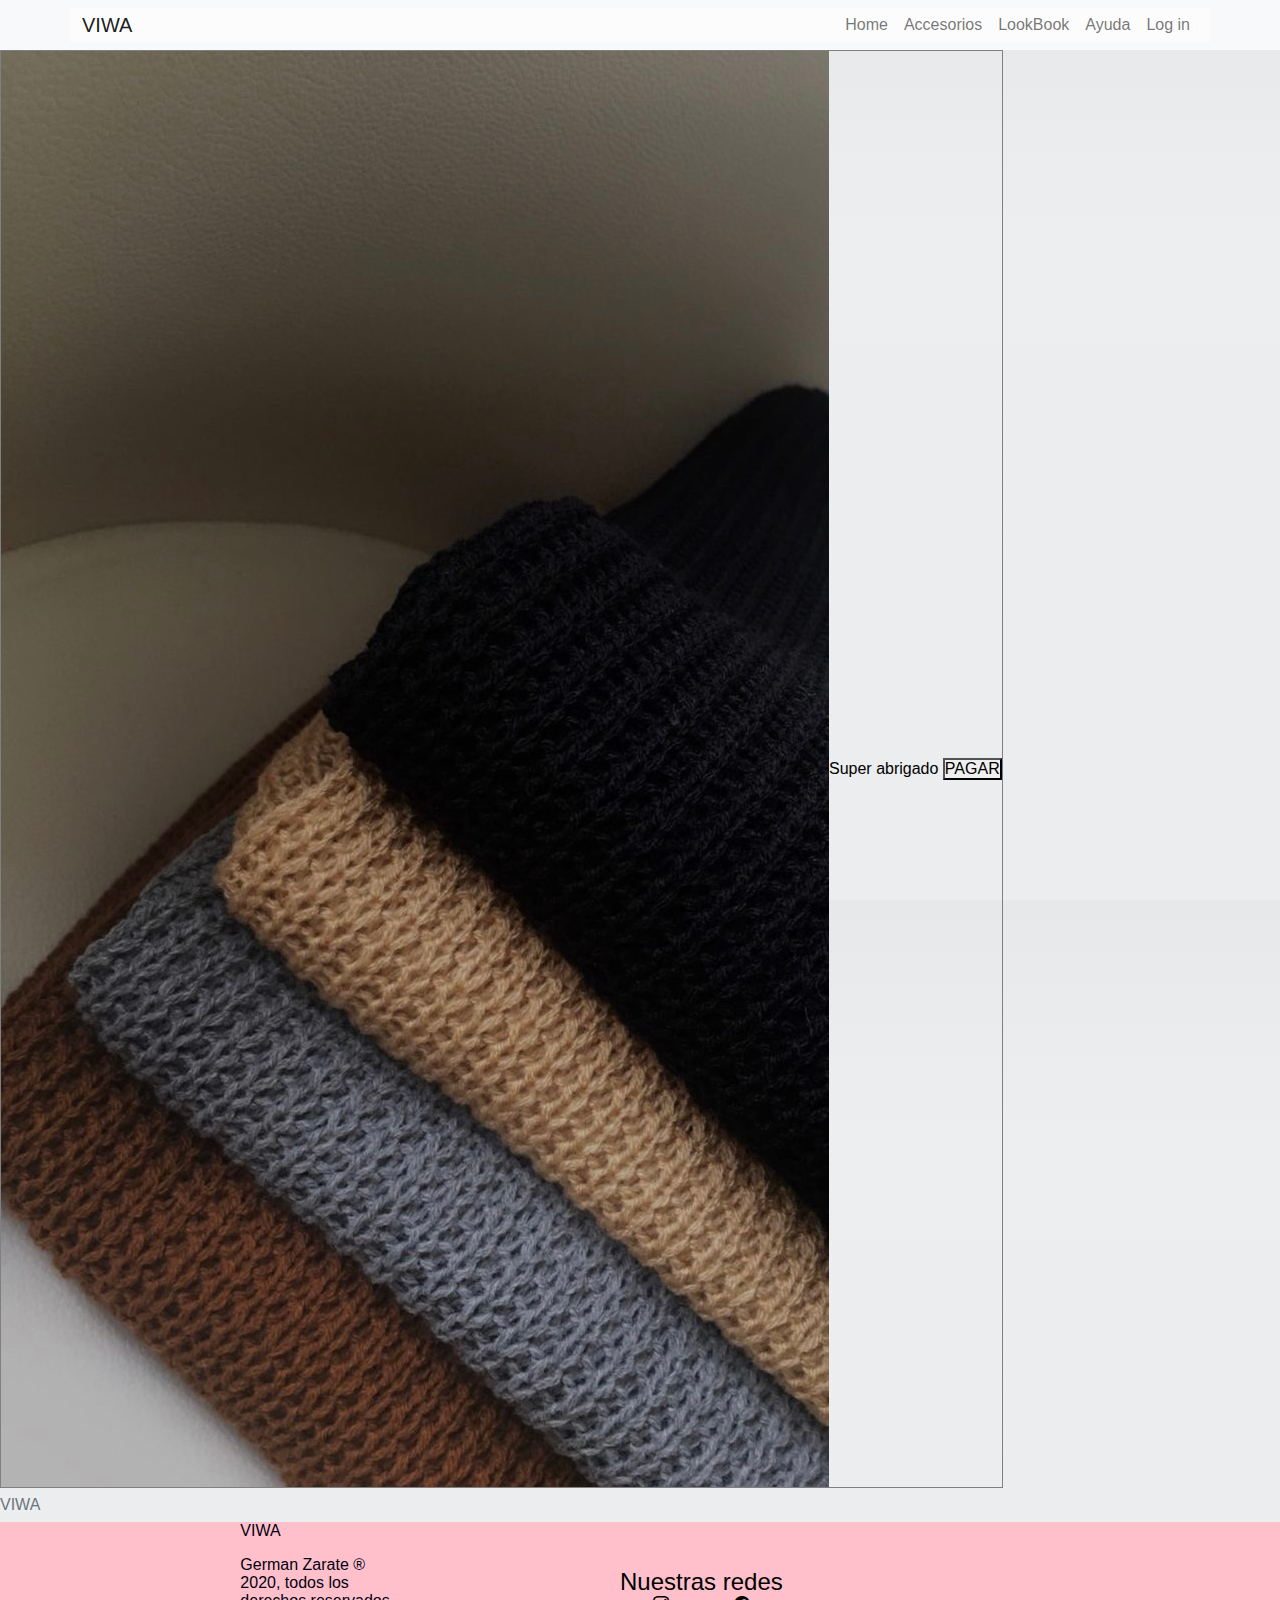
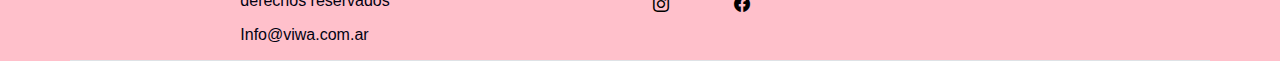
<file: Pages/sweters-ada-tabla.html>
<!DOCTYPE html>
<html lang="en">
<head>
    <meta charset="UTF-8">
    <meta http-equiv="X-UA-Compatible" content="IE=edge">
    <link rel="stylesheet" href="../css/bootstrap.min.css">
    <link rel="stylesheet" href="https://cdn.jsdelivr.net/npm/bootstrap-icons@1.5.0/font/bootstrap-icons.css">
    <link rel="stylesheet" href="../scss/main.css">

    <meta name="viewport" content="width=device-width, initial-scale=1.0">
    <title>Sweaters | ADA</title>
</head>

<body>
  <nav class="navbar navbar-expand-lg navbar-light bg-light">
    <div class="container">
      <a class="navbar-brand" >VIWA</a>
      <button class="navbar-toggler" type="button" data-toggle="collapse" data-target="#navbarNav" aria-controls="navbarNav" aria-expanded="false" aria-label="Toggle navigation">
        <span class="navbar-toggler-icon"></span>
      </button>
      <div class="collapse navbar-collapse" id="navbarNav">
        <ul class="navbar-nav justify-content-end w-100">
          <li class="nav-item active">
            <a class="nav-link" href="../index.html">Home <span class="sr-only"></span></a>
          </li>
          <li class="nav-item">
            <a class="nav-link" href="./Accesorios.html">Accesorios</a>
          </li>
          <li class="nav-item">
            <a class="nav-link" href="./lookbook.html">LookBook</a>
          </li>
          <li class="nav-item">
            <a class="nav-link " href="./ayuda.html">Ayuda</a>
          </li>
          <a class="nav-link " href="./usuario.html">Log in</a>
          </li>
        </ul>
      </div>
    </nav>
    
    <table border="1">
     <caption>VIWA</caption>   
       
        <tr>
           <td><img src="../imagenes y video/Sweter/ada1.jpg" ></td>
        
           <td >Super abrigado 
            <button>PAGAR</button>
           </td> 
           
        </tr>
        
        
    </table>
    <footer class="container-fluid bg-footer">
        <div class="container border-bottom ">
          <div class="row bg-footer justify-content-evenly align-items-center">
            <div class="col-12 col-lg-2 bg-footer">
              <p>VIWA</p>
              <p>German Zarate ® 2020, todos los derechos reservados</p>
              <p>Info@viwa.com.ar</p>
            </div>  
           <div class="col-12 col-lg-5 bg-footer">
             <h4 class="col-12 col-lg-6 d-flex flex-row justify-content-around justify-content-lg-evenly bg-footer">Nuestras redes</h4>
              <div class="col-12 col-lg-6 d-flex flex-row justify-content-around justify-content-lg-evenly bg-footer">
                <i class="bi-instagram"></i>
                <i class="bi-facebook"></i>
                
              </div> 
            <div>     
      </footer>           
           
    <script src="../js/bootstrap.min.js"></script>    
</body>
</html>
</file>
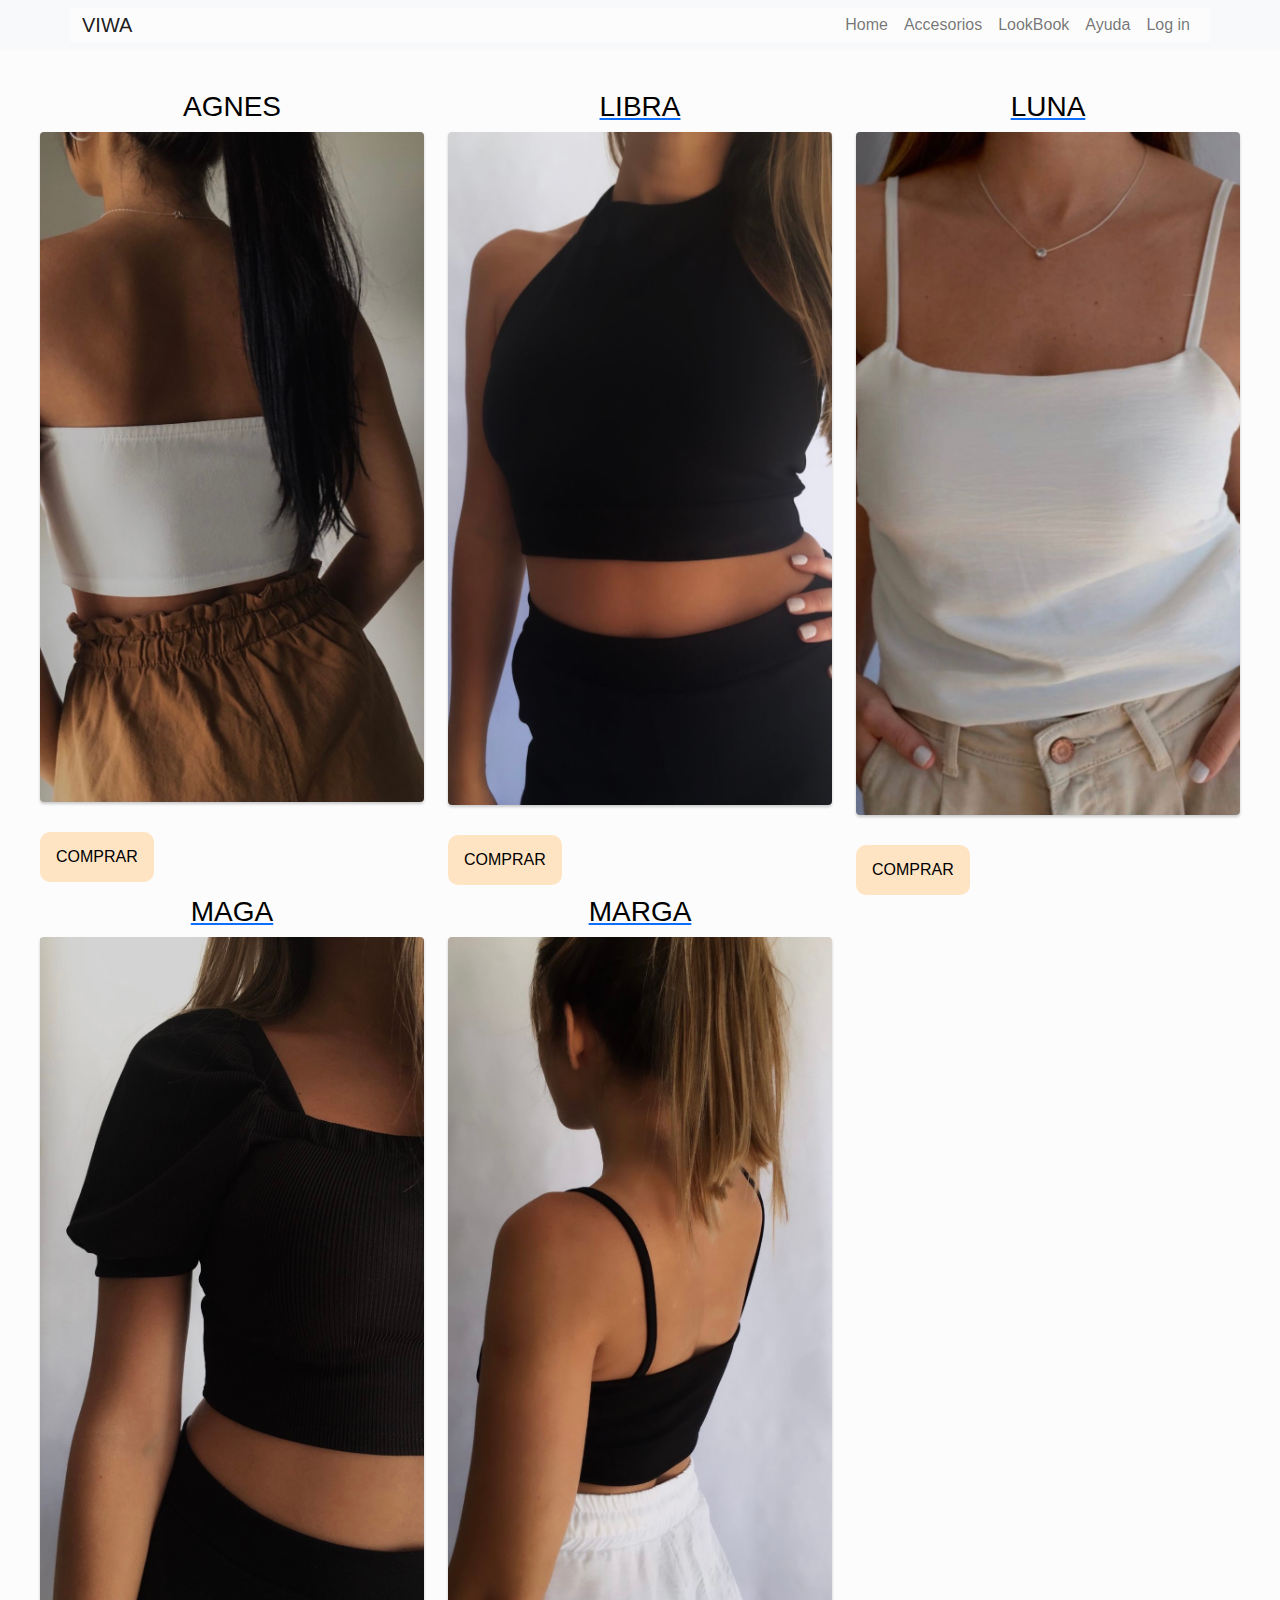
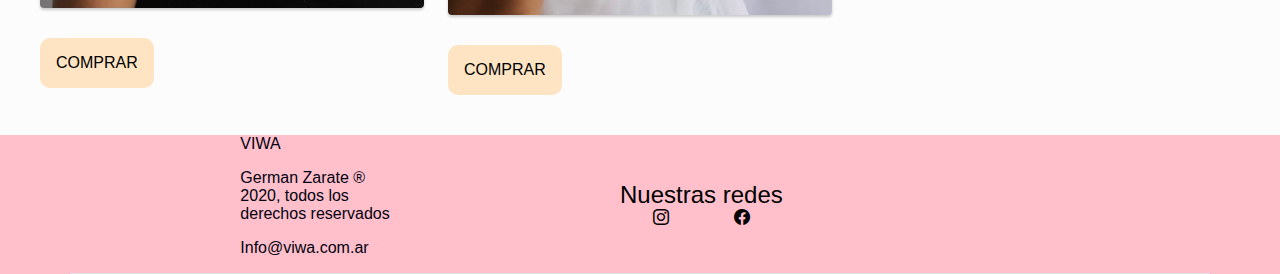
<file: Pages/Top-tabla.html>
<!DOCTYPE html>
<html lang="en">
<head>
    <meta charset="UTF-8">
    <meta http-equiv="X-UA-Compatible" content="IE=edge">
    <meta name="viewport" content="width=device-width, initial-scale=1.0">
    <meta name="description" content="Tops frescos y cancheros ">
    
    <meta name="keywords" content="VIWA, tops, primavera,verano, frescos.">
    <link rel="stylesheet" href="../css/bootstrap.min.css">
    <link rel="stylesheet" href="https://cdn.jsdelivr.net/npm/bootstrap-icons@1.5.0/font/bootstrap-icons.css">
    <link rel="stylesheet" href="../scss/main.css">
    <title>VIWA | tops</title>
    <link rel="shortcut icon" class="icono" href="../imagenes y video/ico1.png">
</head>

<body>
  <nav class="navbar navbar-expand-lg navbar-light bg-light">
    <div class="container">
      <a class="navbar-brand" >VIWA</a>
      <button class="navbar-toggler" type="button" data-toggle="collapse" data-target="#navbarNav" aria-controls="navbarNav" aria-expanded="false" aria-label="Toggle navigation">
        <span class="navbar-toggler-icon"></span>
      </button>
      <div class="collapse navbar-collapse" id="navbarNav">
        <ul class="navbar-nav justify-content-end w-100">
          <li class="nav-item active">
            <a class="nav-link" href="../index.html">Home <span class="sr-only"></span></a>
          </li>
          <li class="nav-item">
            <a class="nav-link" href="./Accesorios.html">Accesorios</a>
          </li>
          <li class="nav-item">
            <a class="nav-link" href="./lookbook.html">LookBook</a>
          </li>
          <li class="nav-item">
            <a class="nav-link " href="./ayuda.html">Ayuda</a>
          </li>
          <a class="nav-link " href="./usuario.html">Log in</a>
          
          </li>
        </ul>
      </div>
    </nav> 
    
     <div class="tz-gallery">

      <div class="row">
          <div class="col-sm-6 col-md-4">
              <H3>AGNES</H3>
              <a class="lightbox">
                  <img src="../imagenes y video/Tops/AGNES1.jpg">
                  <button CLASS="btn_buy">COMPRAR</button>
              </a>
        
          </div>
          <div class="col-sm-6 col-md-4">
              <a class="lightbox" >
                  <H3>LIBRA</H3>
                  <img src="../imagenes y video/Tops/LIBRA.jpg" >
                  <button CLASS="btn_buy">COMPRAR</button>
              </a>
          </div>
          <div class="col-sm-12 col-md-4">
              <a class="lightbox" >
                <H3>LUNA</H3>
                  <img src="../imagenes y video/Tops/LUNA.jpg">
                  <button CLASS="btn_buy">COMPRAR</button>
              </a>
          </div>
          <div class="col-sm-6 col-md-4">
              <a class="lightbox">
                  <H3>MAGA</H3>
                  <img src="../imagenes y video/Tops/MAGA.jpg">
                  <button CLASS="btn_buy">COMPRAR</button>
              </a>
          </div>
          <div class="col-sm-6 col-md-4">
              <a class="lightbox" >
                  <H3>MARGA</H3>
                  <img src="../imagenes y video/Tops/MARGA.jpg" >
                  <button CLASS="btn_buy">COMPRAR</button>
              </a>
          </div>
          
        
        
      </div>  

  </div>   
     <footer class="container-fluid bg-footer">
      <div class="container border-bottom ">
        <div class="row bg-footer justify-content-evenly align-items-center">
          <div class="col-12 col-lg-2 bg-footer">
            <p>VIWA</p>
            <p>German Zarate ® 2020, todos los derechos reservados</p>
            <p>Info@viwa.com.ar</p>
          </div>  
         <div class="col-12 col-lg-5 bg-footer">
           <h4 class="col-12 col-lg-6 d-flex flex-row justify-content-around justify-content-lg-evenly bg-footer">Nuestras redes</h4>
            <div class="col-12 col-lg-6 d-flex flex-row justify-content-around justify-content-lg-evenly bg-footer">
              <i class="bi-instagram"></i>
              <i class="bi-facebook"></i>
              
            </div> 
          <div>     
    </footer>           
  <script src="../js/bootstrap.min.js"></script> 
</body>
</html>
</file>
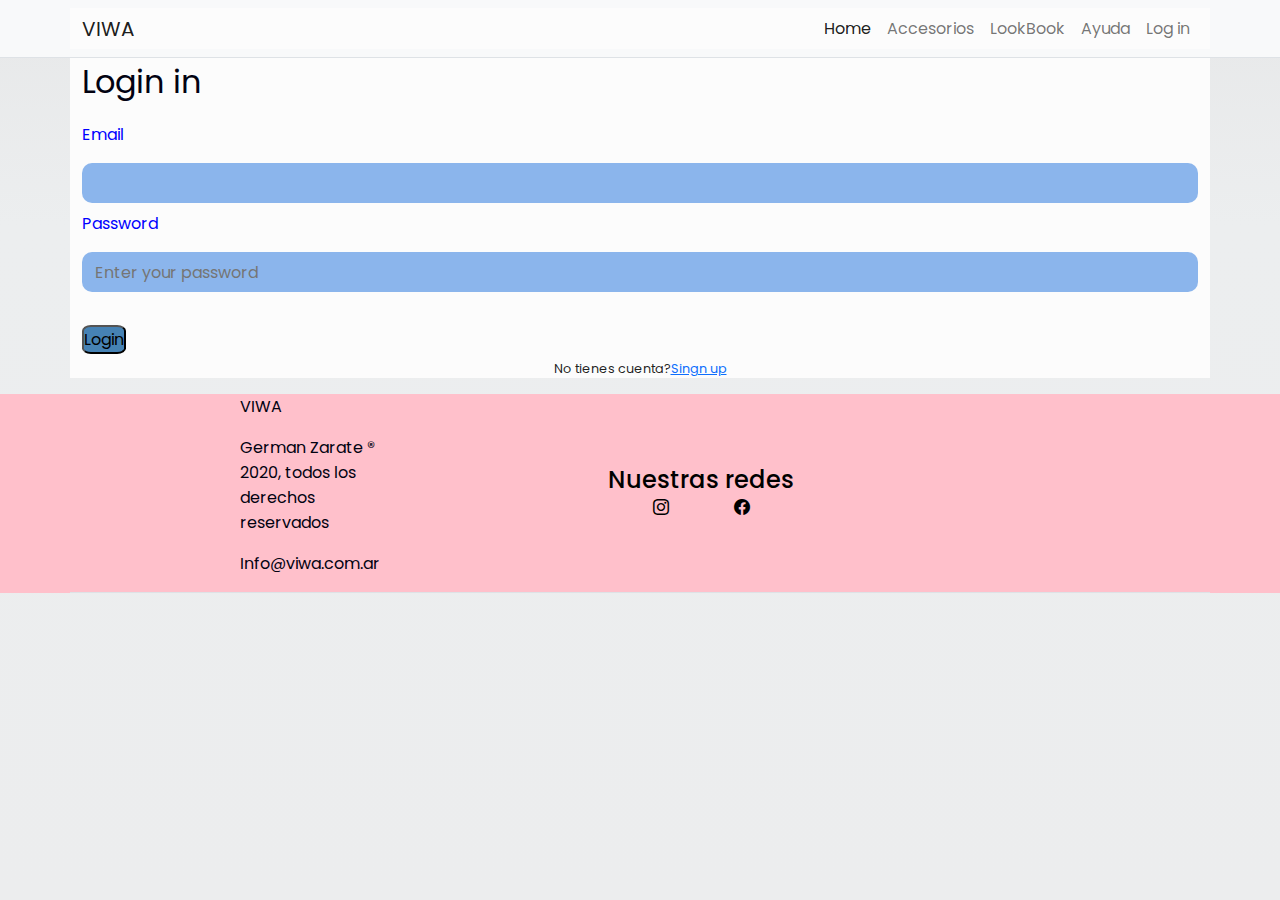
<file: Pages/usuario.html>
<!DOCTYPE html>
<html lang="en">
<head>
    <meta charset="UTF-8">
    <meta http-equiv="X-UA-Compatible" content="IE=edge">
    <meta name="viewport" content="width=device-width, initial-scale=1.0">
    <meta name="description" content="Ingresa con tu usuario y elegi lo que mas te guste en nuestro shop">
    <meta name="keywords" content="VIWA, usurio,beneficios,compras">
    <link rel="preconnect" href="https://fonts.googleapis.com">
<link rel="preconnect" href="https://fonts.gstatic.com" crossorigin>
<link href="https://fonts.googleapis.com/css2?family=Poppins:wght@100;200;300&display=swap" rel="stylesheet">
    <link rel="stylesheet" href="../css/bootstrap.min.css">
    <link rel="stylesheet" href="https://cdn.jsdelivr.net/npm/bootstrap-icons@1.5.0/font/bootstrap-icons.css">
    <link rel="stylesheet" href="../scss/main.css">
    <title>VIWA | USUARIO</title>
    <link rel="shortcut icon" class="icono" href="../imagenes y video/ico1.png">
</head>
<body>
  <nav class="navbar navbar-expand-lg navbar-light bg-light border-bottom">
    <div class="container">
      <a class="navbar-brand" href="../index.html">VIWA</a>
      <button class="navbar-toggler" type="button" data-bs-toggle="collapse" data-bs-target="#navbarNav" aria-controls="navbarNav" aria-expanded="false" aria-label="Toggle navigation">
        <span class="navbar-toggler-icon"></span>
      </button>
      <div class="collapse navbar-collapse" id="navbarNav">
        <ul class="navbar-nav justify-content-end w-100">
          <li class="nav-item">
            <a class="nav-link active" aria-current="page" href="../index.html">Home</a>
          </li>
          <li class="nav-item">
            <a class="nav-link" href="./Accesorios.html">Accesorios</a>
          </li>
          <li class="nav-item">
            <a class="nav-link" href="./lookbook.html">LookBook</a>
          </li>
          <a class="nav-link" href="./ayuda.html">Ayuda</a>
          </li>
          <a class="nav-link" href="./usuario.html">Log in</a>
          </li>
          
          
        </ul>
      </div>
    </div>
  </nav>
    <div> 
        
         
    
         
     </div>
    
    <div class="container">
      <p class="heading">Login in</p>
      <div class="box">
        <p>Email</p>
      <div>
        <input type="email" name="" id="" planceholder="Enter your Email">
      </div>
    </div>
    <div class="box">
        <p>Password</p>
      <div>
        <input type="password" name="" id="" placeholder="Enter your password">
      </div>  
    </div>
    <br>
    <button class="loginbtn">Login</button>
      <p class="text">No tienes cuenta?<a href="./form.html">Singn up</a></p>
    </div>  

    <footer class="container-fluid bg-footer">
      <div class="container border-bottom ">
        <div class="row bg-footer justify-content-evenly align-items-center">
          <div class="col-12 col-lg-2 bg-footer">
            <p>VIWA</p>
            <p>German Zarate ® 2020, todos los derechos reservados</p>
            <p>Info@viwa.com.ar</p>
          </div>  
         <div class="col-12 col-lg-5 bg-footer">
           <h4 class="col-12 col-lg-6 d-flex flex-row justify-content-around justify-content-lg-evenly bg-footer">Nuestras redes</h4>
            <div class="col-12 col-lg-6 d-flex flex-row justify-content-around justify-content-lg-evenly bg-footer">
              <i class="bi-instagram"></i>
              <i class="bi-facebook"></i>
              
            </div> 
          <div>     
    </footer>       
</body> 

  
<script src="../js/bootstrap.min.js"></script>  
</html>
</file>
<file: scss/main.css>
* {
  margin: 0;
  padding: 0;
  box-sizing: border-box;
}

body {
  background-color: white;
}

h1 {
  text-align: left;
  height: 50px;
  width: 100%;
  text-decoration-line: overline;
  color: black;
  font-size: 50px;
  padding: 10px;
}

div {
  background-color: #fcfcfc;
}

* {
  margin: 0;
  padding: 0%;
}

/*AYUDA*/
.form_ayuda {
  background-color: white;
  margin: auto;
  margin-bottom: 20px;
  border-radius: 20px;
  box-shadow: 2px 3px 4px;
  padding: 1rem;
}

.Body__titulo {
  font-size: 20px;
  text-decoration: underline;
  text-align: center;
  color: #1e90ff;
}

.body__p {
  text-align: justify;
}

/*FORM*/
.contact {
  width: 300px;
  padding: 16px;
  border-radius: 10px;
  margin: auto;
  background-color: #ccc;
}

.contact label {
  width: 72px;
  display: inline-block;
}

.contact input {
  border-radius: 10px;
  background-color: #f6f6f6;
}

.contact input:hover {
  cursor: pointer;
}

.btn_form {
  border-radius: 10px;
  background-color: #dcdcdc;
}

/*USUARIO*/
.heading {
  font-size: 2em;
  margin-bottom: 0.5em;
}

.box {
  margin: 0.2em 0;
}

.container .box p {
  color: blue;
}

.container .box div {
  position: relative;
  width: 100%;
  height: 40px;
  margin: 0.5em 0;
}

.container .box input {
  position: absolute;
  width: 100%;
  height: 100%;
  background-color: #8bb5ec;
  color: white;
  border: none;
  outline: none;
  padding-left: 0.8em;
  border-radius: 10px;
  transition: all .4s;
}

* {
  margin: 0;
  padding: 0;
  box-sizing: border-box;
  font-family: 'Poppins', sans-serif;
  color: black;
}

.body {
  display: flex;
  justify-content: center;
  align-items: center;
  height: 100vh;
  background: black;
}

.loginbtn {
  border-radius: 20%;
  background: #4682b4;
  font-family: 'Poppins', sans-serif;
}

.loginbtn:hover {
  transform: translate(-1%, 5%);
  box-shadow: 0 0 10px #ff416d65;
}

.text {
  font-size: 0.8em;
  margin-top: 0.5em;
  text-align: center;
  color: rgba(10, 10, 10, 0.911);
}

.imagenes- {
  height: 200px;
  display: flex;
  justify-content: center;
  align-items: center;
}

div.fixed {
  position: fixed;
  bottom: 0;
  right: 0;
  width: 100px;
}

@media (max-width: 400px) {
  div.fixed {
    margin-right: 30px;
    margin-bottom: 50px;
  }
  .ico-wts {
    width: 60px;
  }
}

.linea {
  border-top: 5px solid black;
}

.contenedor-imagenes {
  display: flex;
  width: 85%;
  margin: auto;
  justify-content: space-around;
  flex-wrap: wrap;
  border-radius: 3px;
}

.contenedor-imagenes .imagen {
  width: 32%;
  position: relative;
  height: 250px;
  margin-bottom: 5px;
}

.grid {
  display: grid;
  grid-gap: 5px;
  margin: auto;
  justify-content: center;
  grid-template-areas: "Sweters Tops Pantalones" "imagen1 imagen2 imagen3";
  grid-template-columns: 1fr 1fr 1fr;
}

@media screen and (max-width: 780px) {
  .grid {
    grid-template-columns: 1fr;
    grid-template-areas: "Sweters Tops" "Pantalones imagen1" "imagen2 imagen3";
  }
}

.imagen2 .img1:hover {
  transition: all 1s;
  width: 400px;
  border-radius: 10px;
}

.img1 {
  transition: all 1s;
}

.imagen1 .img1:hover {
  width: 400px;
  border-radius: 10px;
}

.imagen3 .img1:hover {
  transition: all 1s;
  width: 400px;
  border-radius: 10px;
}

.grid1 .img1:hover {
  transition: all 1s;
  width: 400px;
  border-radius: 10px;
}

.grid2 .img1:hover {
  transition: all 1s;
  width: 400px;
  border-radius: 10px;
}

.grid3 .img1:hover {
  transition: all 1s;
  width: 400px;
  border-radius: 10px;
}

h3 {
  text-align: center;
}

.img1 {
  text-decoration: none;
  font-family: Arial, Helvetica, sans-serif;
  color: black;
  width: 250px;
  display: flex;
  justify-items: center;
  margin: auto;
}

.logo {
  text-decoration: overline underline;
  position: relative;
  margin-left: 0px;
  font-size: 50px;
  padding: 0px;
  text-align: left;
  align-items: left;
}

/*footer*/
.bg-footer {
  background-color: pink;
  margin-bottom: 0;
  padding-bottom: 0;
}

p {
  color: #020211;
}

.tm_img {
  height: 90vh;
}

.carousel-indicators {
  background-color: gray;
}

body {
  background-image: linear-gradient(to top, #ecedee 0%, #eceeef 75%, #e7e8e9 100%);
  height: 100vh;
  font: normal 16px sans-serif;
}

.container.gallery-container {
  background-color: #fff;
  color: #35373a;
  min-height: 100vh;
  border-radius: 20px;
  box-shadow: 0 8px 15px rgba(0, 0, 0, 0.06);
}

.gallery-container h1 {
  text-align: center;
  margin-top: 70px;
  font-family: 'Droid Sans', sans-serif;
  font-weight: bold;
}

.gallery-container p.page-description {
  text-align: center;
  max-width: 800px;
  margin: 25px auto;
  color: #888;
  font-size: 18px;
}

.tz-gallery {
  padding: 40px;
}

.tz-gallery .lightbox img {
  width: 100%;
  margin-bottom: 30px;
  transition: 0.2s ease-in-out;
  box-shadow: 0 2px 3px rgba(0, 0, 0, 0.2);
}

.tz-gallery .lightbox img:hover {
  transform: scale(1.05);
  box-shadow: 0 8px 15px rgba(0, 0, 0, 0.3);
}

.tz-gallery img {
  border-radius: 4px;
}

.baguetteBox-button {
  background-color: transparent !important;
}

@media (max-width: 768px) {
  body {
    padding: 0;
  }
  .container.gallery-container {
    border-radius: 0;
  }
}

.btn_buy {
  left: 50%;
  border-radius: 10px;
  background-color: #ffe4c4;
  padding: 1rem;
  border: hidden;
}

.contact input {
  margin-bottom: 10px;
}

.contact {
  margin-top: 20px;
}
/*# sourceMappingURL=main.css.map */
</file>
